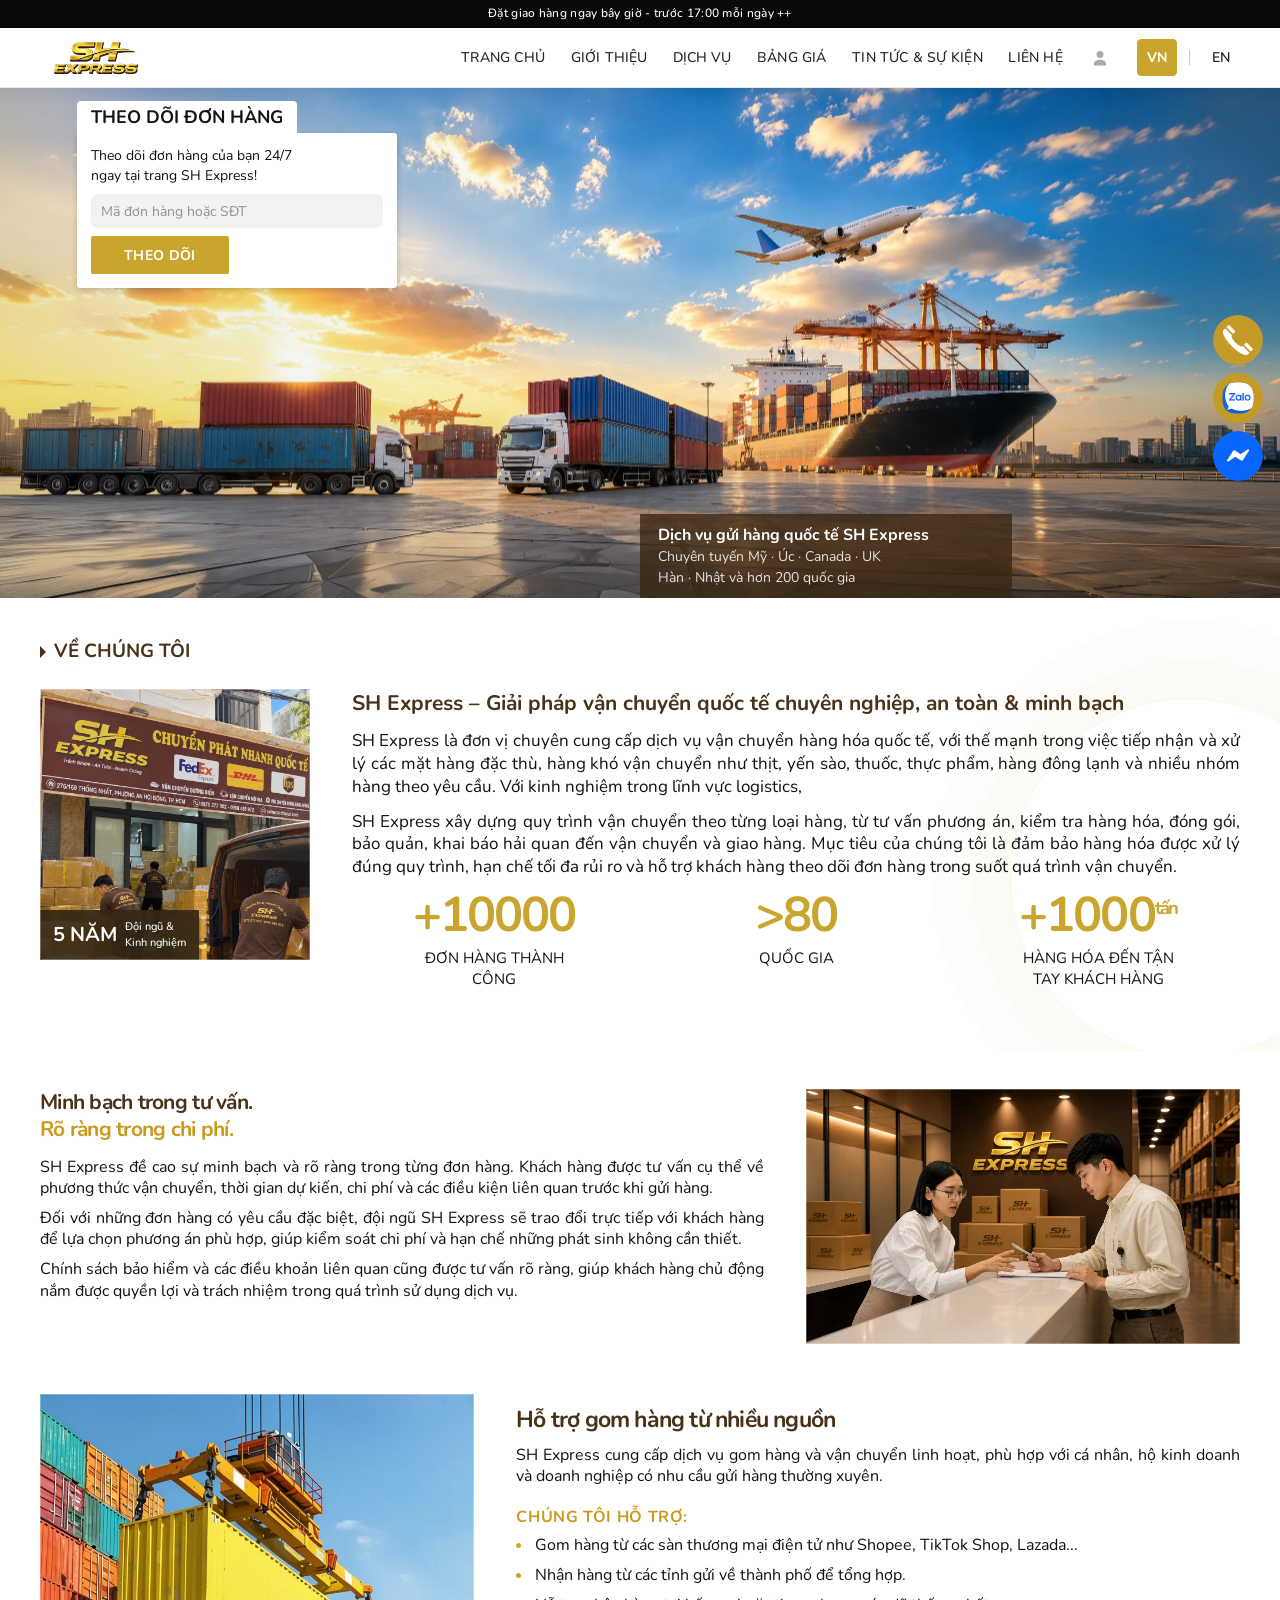
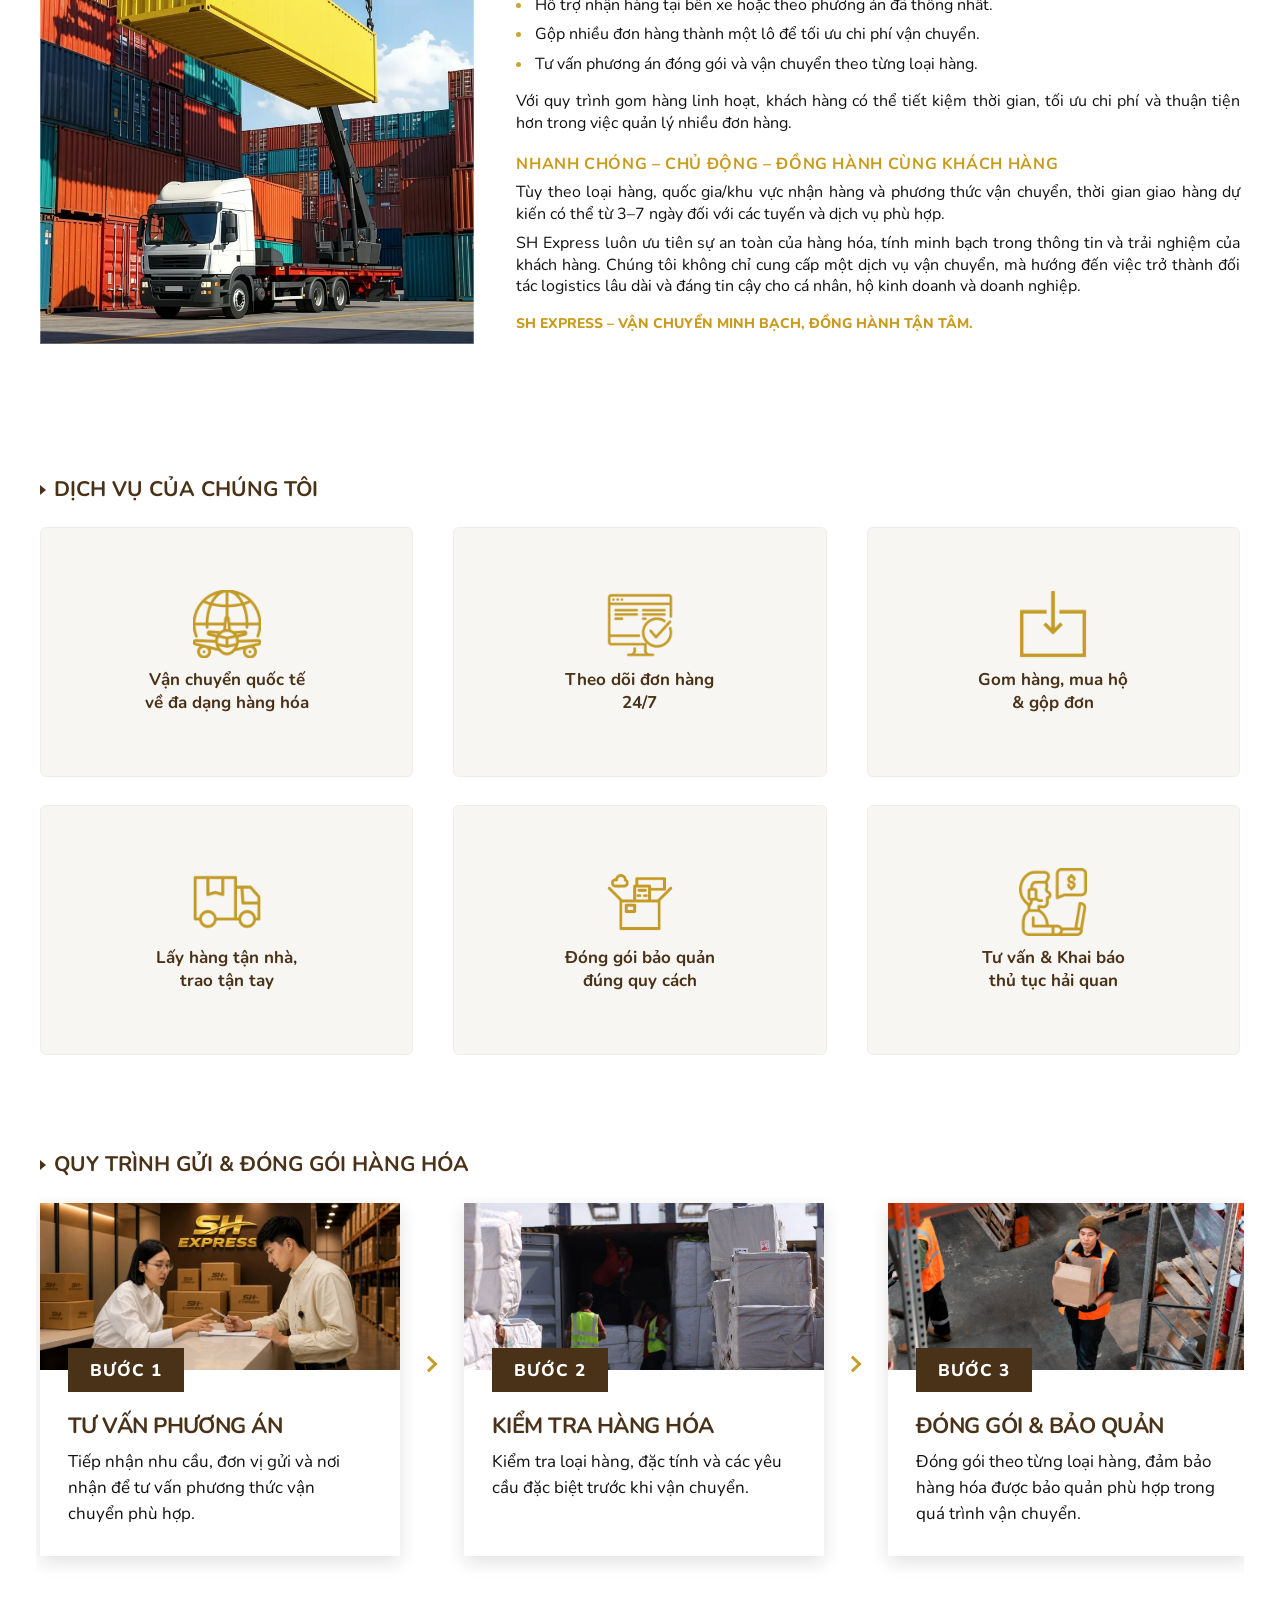
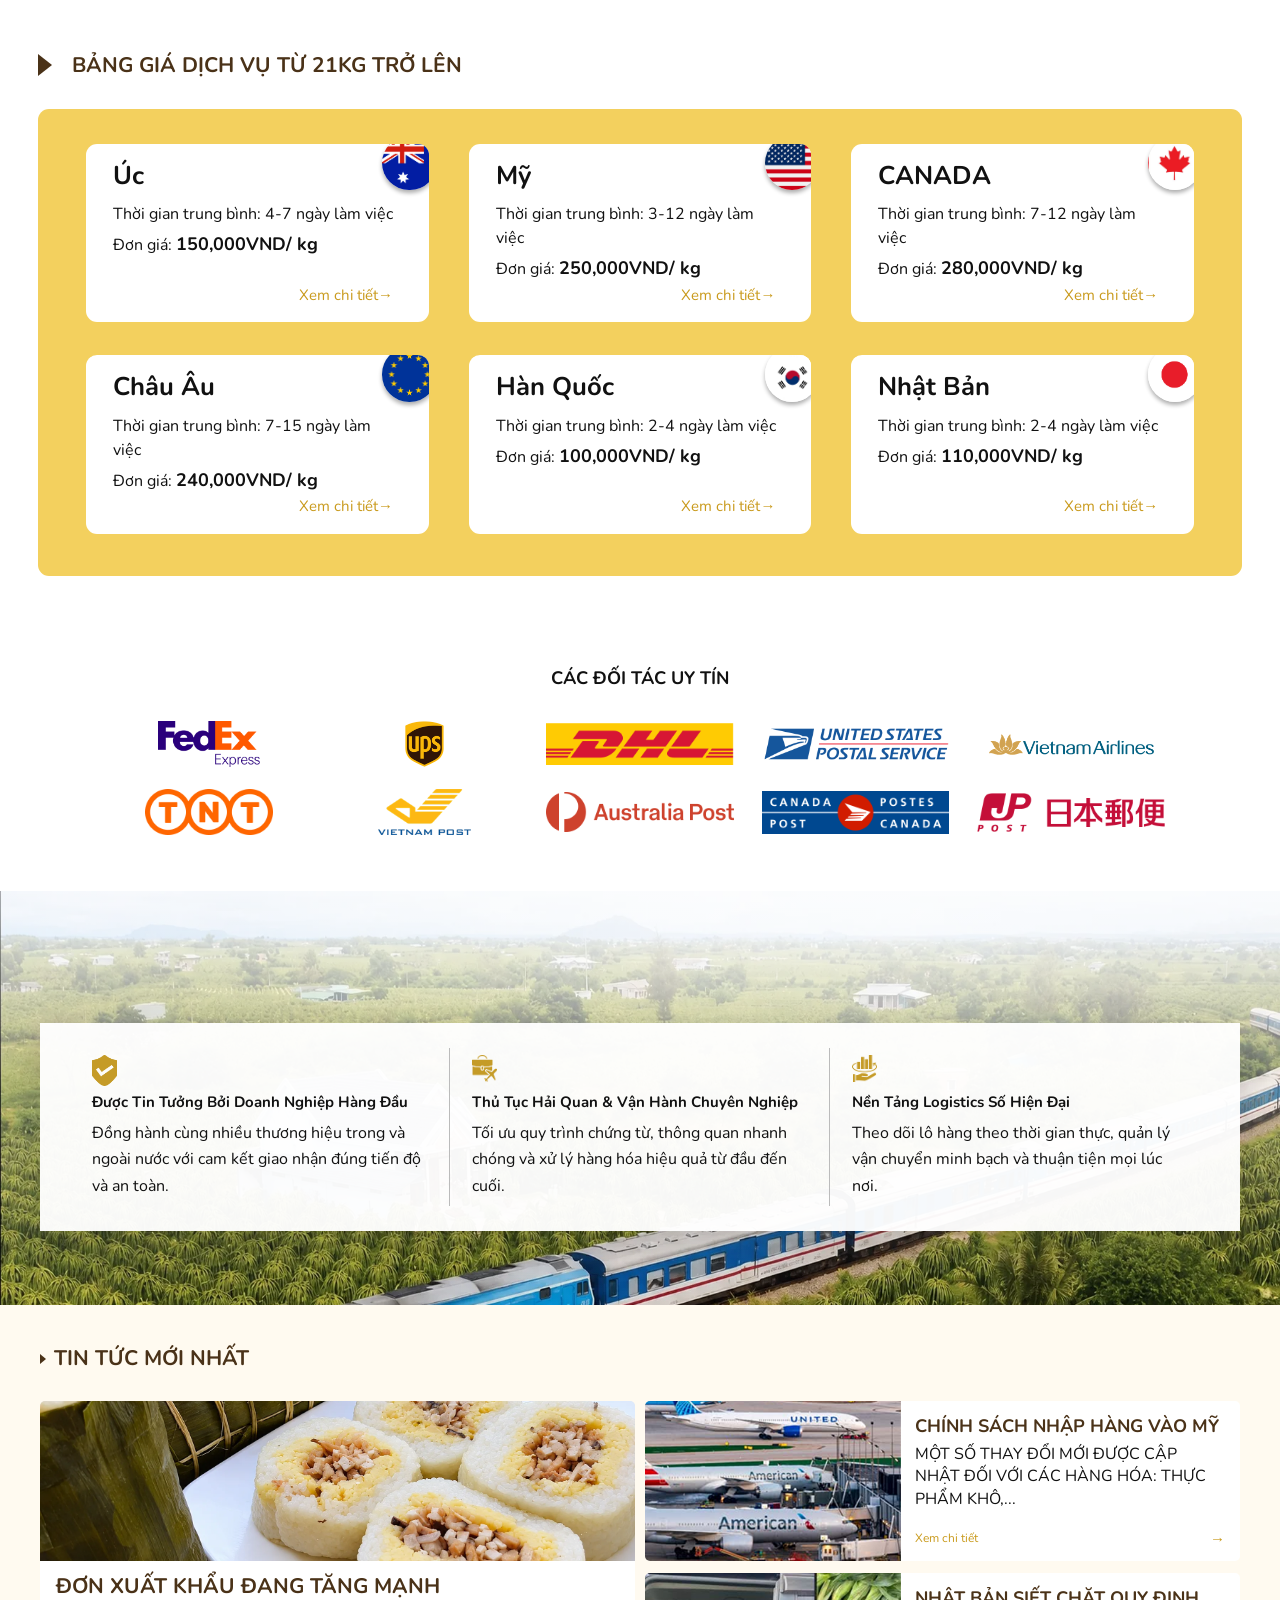
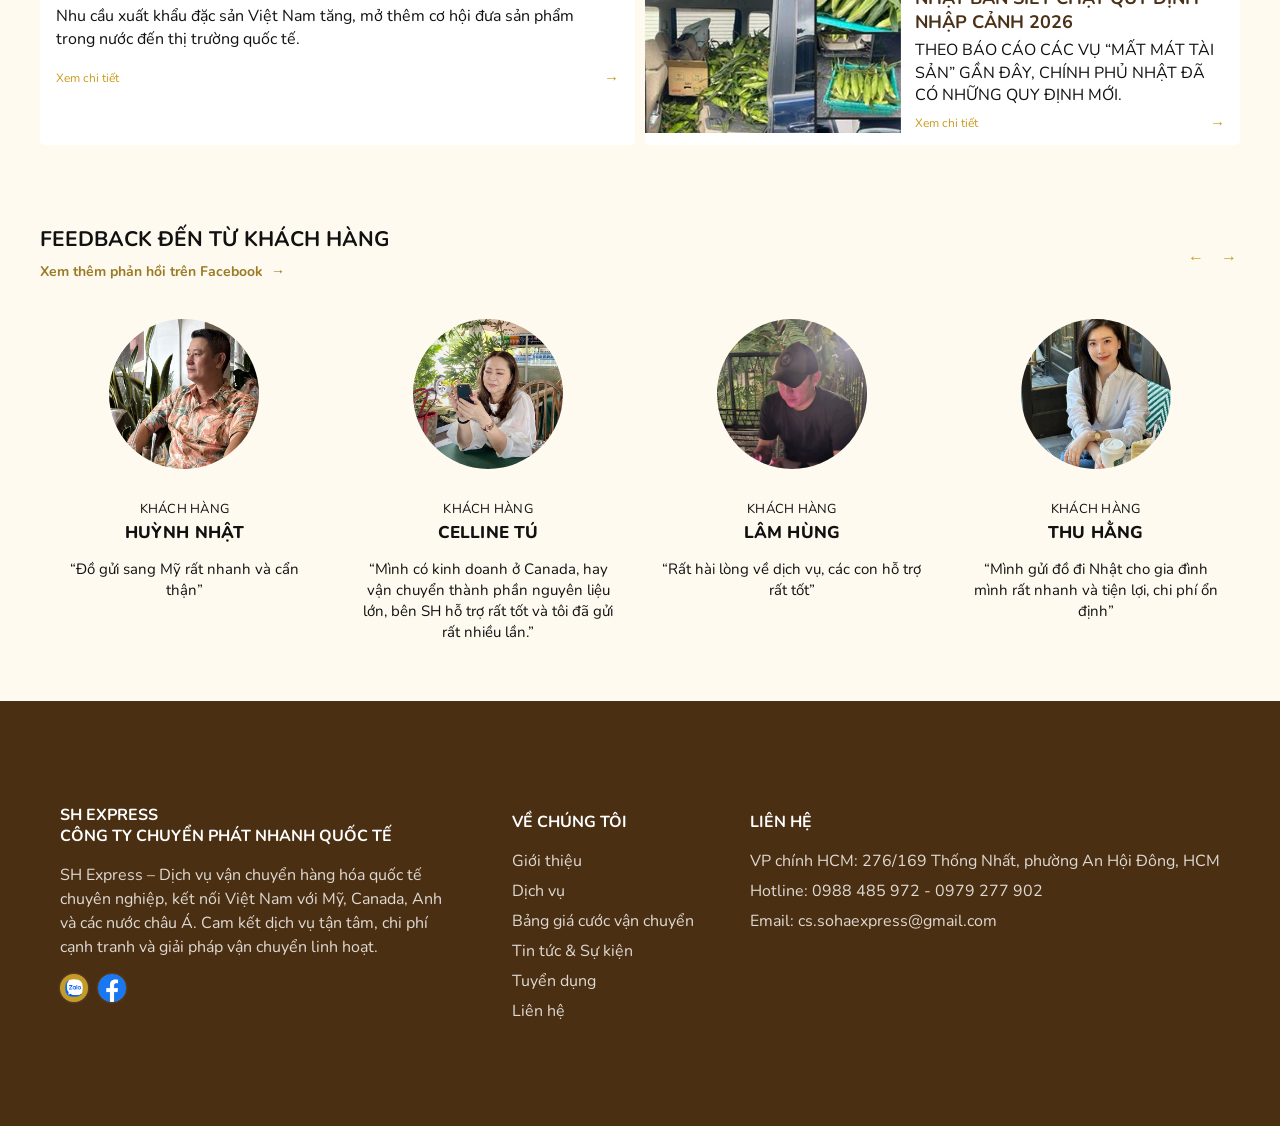
<file: index.html>
<!DOCTYPE html>
<html lang="vi">
<head>
  <meta charset="UTF-8" />
  <meta name="viewport" content="width=device-width, initial-scale=1.0" />
  <meta name="description" content="SH Express — Dịch vụ chuyển phát nhanh quốc tế." />
  <meta name="theme-color" content="#111111" />
  <title>SH Express — Công ty chuyển phát nhanh quốc tế</title>
  <link rel="stylesheet" href="styles.css" />
</head>
<body class="home-page">
  <div class="announcement">Đặt giao hàng ngay bây giờ - trước 17:00 mỗi ngày ++</div>

  <header class="site-header">
    <div class="header-inner">
      <a class="brand" href="#home" aria-label="SH Express - Trang chủ">
        <img src="SOURCE/LOGO/Logo Khong Nen.png" alt="SH Express" />
      </a>
      <button class="menu-toggle" type="button" aria-label="Mở menu" aria-expanded="false">
        <span></span><span></span><span></span>
      </button>
      <nav class="main-nav" aria-label="Điều hướng chính">
        <a href="index.html#home">TRANG CHỦ</a>
        <a href="index.html#about">GIỚI THIỆU</a>
        <div class="nav-group"><a href="dich-vu-nhat.html">DỊCH VỤ</a><div class="nav-dropdown"><a href="dich-vu-nhat.html">Vận chuyển đến Nhật Bản</a><a href="dich-vu-my.html">Vận chuyển đến Mỹ</a><a href="bang-gia.html">Tuyến vận chuyển quốc tế</a></div></div>
        <a href="bang-gia.html">BẢNG GIÁ</a>
        <a href="index.html#news">TIN TỨC &amp; SỰ KIỆN</a>
        <a href="index.html#contact">LIÊN HỆ</a>
        <a class="profile-link" href="#contact" aria-label="Tài khoản"><svg viewBox="0 0 24 24" aria-hidden="true"><path d="M12 12a4.2 4.2 0 1 0 0-8.4 4.2 4.2 0 0 0 0 8.4Zm0 2c-4 0-7.2 2-7.2 4.5V21h14.4v-2.5c0-2.5-3.2-4.5-7.2-4.5Z"/></svg></a>
        <div class="language-switch" aria-label="Ngôn ngữ"><button class="selected" type="button">VN</button><span></span><button type="button" aria-label="English">EN</button></div>
      </nav>
    </div>
  </header>

  <main>
    <section class="hero" id="home" aria-label="Dịch vụ vận chuyển quốc tế">
      <div class="hero-shade"></div>
      <div class="hero-inner">
        <form class="tracking-card" id="tracking-form">
          <div class="tracking-icon" aria-hidden="true"><img src="SOURCE/ICON/theo doi don hang.png" alt="" /></div>
          <h1>THEO DÕI ĐƠN HÀNG</h1>
          <p class="tracking-copy">Theo dõi đơn hàng của bạn 24/7<br />ngay tại trang SH Express!</p>
          <label class="sr-only" for="tracking-code">Mã đơn hàng hoặc số điện thoại</label>
          <div class="tracking-controls">
            <input id="tracking-code" name="tracking-code" type="text" placeholder="Mã đơn hàng hoặc SĐT" autocomplete="off" />
            <button class="button button-gold" type="submit">THEO DÕI <span aria-hidden="true">→</span></button>
          </div>
          <p class="tracking-feedback" id="tracking-feedback" role="status" aria-live="polite"></p>
        </form>
        <div class="hero-caption"><span class="caption-dot"></span><div><strong>Dịch vụ gửi hàng quốc tế SH Express</strong><br />Chuyên tuyến Mỹ · Úc · Canada · UK<br />Hàn · Nhật và hơn 200 quốc gia</div></div>
        <a class="scroll-cue" href="#about" aria-label="Cuộn xuống"><span></span></a>
      </div>
    </section>

    <section class="about section-shell" id="about">
      <div class="section-wrap">
        <div class="section-kicker"><span></span> VỀ CHÚNG TÔI</div>
        <div class="about-grid">
          <div class="about-photo image-frame">
            <img src="SOURCE/IMAGE/SOHA pic 0.jpg" alt="Nhân viên xử lý hàng hóa tại kho SH Express" loading="lazy" />
            <div class="experience-badge"><strong>5 NĂM</strong><span>Đội ngũ &amp;<br />Kinh nghiệm</span></div>
          </div>
          <div class="about-copy">
            <h2>SH Express – Giải pháp vận chuyển quốc tế chuyên nghiệp, an toàn &amp; minh bạch</h2>
            <p>SH Express là đơn vị chuyên cung cấp dịch vụ vận chuyển hàng hóa quốc tế, với thế mạnh trong việc tiếp nhận và xử lý các mặt hàng đặc thù, hàng khó vận chuyển như thịt, yến sào, thuốc, thực phẩm, hàng đông lạnh và nhiều nhóm hàng theo yêu cầu. Với kinh nghiệm trong lĩnh vực logistics,</p>
            <p>SH Express xây dựng quy trình vận chuyển theo từng loại hàng, từ tư vấn phương án, kiểm tra hàng hóa, đóng gói, bảo quản, khai báo hải quan đến vận chuyển và giao hàng. Mục tiêu của chúng tôi là đảm bảo hàng hóa được xử lý đúng quy trình, hạn chế tối đa rủi ro và hỗ trợ khách hàng theo dõi đơn hàng trong suốt quá trình vận chuyển.</p>
            <div class="stats-row">
              <div><strong>+10000</strong><span>ĐƠN HÀNG THÀNH CÔNG</span></div>
              <div><strong>&gt;80</strong><span>QUỐC GIA</span></div>
              <div><strong>+1000<sup>tấn</sup></strong><span>HÀNG HÓA ĐẾN TẬN TAY KHÁCH HÀNG</span></div>
            </div>
          </div>
        </div>
      </div>
    </section>

    <section class="values section-shell" id="values">
      <div class="section-wrap">
        <article class="value-row">
          <div class="value-copy">
            <h3>Minh bạch trong tư vấn.<br /><em>Rõ ràng trong chi phí.</em></h3>
            <p>SH Express đề cao sự minh bạch và rõ ràng trong từng đơn hàng. Khách hàng được tư vấn cụ thể về phương thức vận chuyển, thời gian dự kiến, chi phí và các điều kiện liên quan trước khi gửi hàng.</p>
            <p>Đối với những đơn hàng có yêu cầu đặc biệt, đội ngũ SH Express sẽ trao đổi trực tiếp với khách hàng để lựa chọn phương án phù hợp, giúp kiểm soát chi phí và hạn chế những phát sinh không cần thiết.</p>
            <p>Chính sách bảo hiểm và các điều khoản liên quan cũng được tư vấn rõ ràng, giúp khách hàng chủ động nắm được quyền lợi và trách nhiệm trong quá trình sử dụng dịch vụ.</p>
          </div>
          <div class="value-image image-frame">
            <img src="SOURCE/IMAGE/M%E1%BB%9E%20R%E1%BB%98NG/Minh%20b%E1%BA%A1ch%20trong%20t%C6%B0%20v%E1%BA%A5n%E2%80%A8R%C3%B5%20r%C3%A0ng%20trong%20chi%20ph%C3%AD_M%E1%BB%9E%20R%E1%BB%98NG.webp" alt="Chuyên viên tư vấn phương án vận chuyển cho khách hàng" loading="lazy" />
            <span class="image-label">NHANH CHÓNG – CHỦ ĐỘNG – ĐỒNG HÀNH CÙNG KHÁCH HÀNG</span>
          </div>
        </article>
        <article class="value-row value-row-reverse">
          <div class="value-image image-frame">
            <img src="SOURCE/IMAGE/Hỗ trợ gom hàng từ nhiều nguồn.webp" alt="Hỗ trợ gom hàng từ nhiều nguồn" loading="lazy" />
          </div>
          <div class="value-copy">
            <h3>Hỗ trợ gom hàng từ nhiều nguồn</h3>
            <p>SH Express cung cấp dịch vụ gom hàng và vận chuyển linh hoạt, phù hợp với cá nhân, hộ kinh doanh và doanh nghiệp có nhu cầu gửi hàng thường xuyên.</p>
            <h4>CHÚNG TÔI HỖ TRỢ:</h4>
            <ul class="support-list">
              <li>Gom hàng từ các sàn thương mại điện tử như Shopee, TikTok Shop, Lazada...</li>
              <li>Nhận hàng từ các tỉnh gửi về thành phố để tổng hợp.</li>
              <li>Hỗ trợ nhận hàng tại bến xe hoặc theo phương án đã thống nhất.</li>
              <li>Gộp nhiều đơn hàng thành một lô để tối ưu chi phí vận chuyển.</li>
              <li>Tư vấn phương án đóng gói và vận chuyển theo từng loại hàng.</li>
            </ul>
            <p>Với quy trình gom hàng linh hoạt, khách hàng có thể tiết kiệm thời gian, tối ưu chi phí và thuận tiện hơn trong việc quản lý nhiều đơn hàng.</p>
            <h4>NHANH CHÓNG – CHỦ ĐỘNG – ĐỒNG HÀNH CÙNG KHÁCH HÀNG</h4>
            <p>Tùy theo loại hàng, quốc gia/khu vực nhận hàng và phương thức vận chuyển, thời gian giao hàng dự kiến có thể từ 3–7 ngày đối với các tuyến và dịch vụ phù hợp.</p>
            <p>SH Express luôn ưu tiên sự an toàn của hàng hóa, tính minh bạch trong thông tin và trải nghiệm của khách hàng. Chúng tôi không chỉ cung cấp một dịch vụ vận chuyển, mà hướng đến việc trở thành đối tác logistics lâu dài và đáng tin cậy cho cá nhân, hộ kinh doanh và doanh nghiệp.</p>
            <p class="value-tagline">SH EXPRESS – VẬN CHUYỂN MINH BẠCH, ĐỒNG HÀNH TẬN TÂM.</p>
          </div>
        </article>
      </div>
    </section>

    <section class="why-us section-shell" id="why-us">
      <div class="section-wrap">
        <div class="section-heading"><div><h2>DỊCH VỤ CỦA CHÚNG TÔI</h2></div></div>
        <div class="why-grid">
          <article class="why-card"><span class="why-icon"><img src="SOURCE/ICON/van chuyen quoc te.png" alt="" /></span><h3>Vận chuyển quốc tế<br />về đa dạng hàng hóa</h3></article>
          <article class="why-card"><span class="why-icon"><img src="SOURCE/ICON/theo doi don hang.png" alt="" /></span><h3>Theo dõi đơn hàng<br />24/7</h3></article>
          <article class="why-card"><span class="why-icon"><img src="SOURCE/ICON/gom hang.png" alt="" /></span><h3>Gom hàng, mua hộ<br />&amp; gộp đơn</h3></article>
          <article class="why-card"><span class="why-icon"><img src="SOURCE/ICON/lay hang tan nha.png" alt="" /></span><h3>Lấy hàng tận nhà,<br />trao tận tay</h3></article>
          <article class="why-card"><span class="why-icon"><img src="SOURCE/ICON/dong goi baoquan.png" alt="" /></span><h3>Đóng gói bảo quản<br />đúng quy cách</h3></article>
          <article class="why-card"><span class="why-icon"><img src="SOURCE/ICON/tu van khai bao.png" alt="" /></span><h3>Tư vấn &amp; Khai báo<br />thủ tục hải quan</h3></article>
        </div>
      </div>
    </section>

    <section class="services section-shell" id="services">
      <div class="section-wrap">
        <div class="section-heading">
          <div><h2>QUY TRÌNH GỬI &amp; ĐÓNG GÓI HÀNG HÓA</h2></div>
        </div>
        <div class="service-grid drag-carousel" id="service-carousel">
          <a class="service-card" href="#services"><div class="service-photo"><img src="SOURCE/IMAGE/M%E1%BB%9E%20R%E1%BB%98NG/Minh%20b%E1%BA%A1ch%20trong%20t%C6%B0%20v%E1%BA%A5n%E2%80%A8R%C3%B5%20r%C3%A0ng%20trong%20chi%20ph%C3%AD_M%E1%BB%9E%20R%E1%BB%98NG.webp" alt="" loading="lazy" /><span class="service-icon">BƯỚC 1</span></div><div class="service-meta"><span>TƯ VẤN PHƯƠNG ÁN</span></div><h3>TƯ VẤN PHƯƠNG ÁN</h3><p>Tiếp nhận nhu cầu, đơn vị gửi và nơi nhận để tư vấn phương thức vận chuyển phù hợp.</p></a>
          <a class="service-card" href="#services"><div class="service-photo"><img src="SOURCE/IMAGE/KIỂM TRA HÀNG HÓA.jpg" alt="" loading="lazy" /><span class="service-icon">BƯỚC 2</span></div><div class="service-meta"><span>KIỂM TRA HÀNG HÓA</span></div><h3>KIỂM TRA HÀNG HÓA</h3><p>Kiểm tra loại hàng, đặc tính và các yêu cầu đặc biệt trước khi vận chuyển.</p></a>
          <a class="service-card" href="#services"><div class="service-photo"><img src="SOURCE/IMAGE/ĐÓNG GÓI & BẢO QUẢN.webp" alt="" loading="lazy" /><span class="service-icon">BƯỚC 3</span></div><div class="service-meta"><span>ĐÓNG GÓI &amp; BẢO QUẢN</span></div><h3>ĐÓNG GÓI &amp; BẢO QUẢN</h3><p>Đóng gói theo từng loại hàng, đảm bảo hàng hóa được bảo quản phù hợp trong quá trình vận chuyển.</p></a>
          <a class="service-card" href="#services"><div class="service-photo"><img src="SOURCE/IMAGE/KHAI BÁO HẢI QUAN.webp" alt="" loading="lazy" /><span class="service-icon">BƯỚC 4</span></div><div class="service-meta"><span>KHAI BÁO HẢI QUAN</span></div><h3>KHAI BÁO HẢI QUAN</h3><p>Thực hiện khai báo và hoàn thiện chứng từ cần thiết trước khi vận chuyển.</p></a>
          <a class="service-card" href="#services"><div class="service-photo"><img src="SOURCE/IMAGE/VẬN CHUYỂN HÀNG HÓA.webp" alt="" loading="lazy" /><span class="service-icon">BƯỚC 5</span></div><div class="service-meta"><span>VẬN CHUYỂN HÀNG HÓA</span></div><h3>VẬN CHUYỂN HÀNG HÓA</h3><p>Hàng được phân loại và vận chuyển theo dịch vụ và phương án đã thống nhất.</p></a>
          <a class="service-card" href="#services"><div class="service-photo"><img src="SOURCE/IMAGE/GIAO HÀNG & THEO DÕI.jpg" alt="" loading="lazy" /><span class="service-icon">BƯỚC 6</span></div><div class="service-meta"><span>GIAO HÀNG &amp; THEO DÕI</span></div><h3>GIAO HÀNG &amp; THEO DÕI</h3><p>Hàng được giao đến nơi nhận, khách hàng được hỗ trợ theo dõi đơn hàng trong suốt quá trình vận chuyển.</p></a>
        </div>
      </div>
    </section>

    <section class="homepage-pricing section-shell" id="pricing">
      <div class="section-wrap">
        <div class="section-heading"><div><h2>BẢNG GIÁ DỊCH VỤ TỪ 21KG TRỞ LÊN</h2></div></div>
        <div class="route-panel"><div class="route-grid">
          <article class="route-card"><div class="route-country"><img src="SOURCE/Flag/Australia.png" alt="Cờ Úc" loading="lazy" /><div><h3>Úc</h3></div></div><p>Thời gian trung bình: 4-7 ngày làm việc</p><p>Đơn giá: <strong>150,000VND/ kg</strong></p><a href="bang-gia.html">Xem chi tiết <span>→</span></a></article>
          <article class="route-card"><div class="route-country"><img src="SOURCE/Flag/flag_america.jpg" alt="Cờ Mỹ" loading="lazy" /><div><h3>Mỹ</h3></div></div><p>Thời gian trung bình: 3-12 ngày làm việc</p><p>Đơn giá: <strong>250,000VND/ kg</strong></p><a href="dich-vu-my.html">Xem chi tiết <span>→</span></a></article>
          <article class="route-card"><div class="route-country"><img src="SOURCE/Flag/Canada.jpg" alt="Cờ Canada" loading="lazy" /><div><h3>CANADA</h3></div></div><p>Thời gian trung bình: 7-12 ngày làm việc</p><p>Đơn giá: <strong>280,000VND/ kg</strong></p><a href="bang-gia.html">Xem chi tiết <span>→</span></a></article>
          <article class="route-card"><div class="route-country"><img src="SOURCE/Flag/Flag_of_Europe.svg.webp" alt="Cờ Châu Âu" loading="lazy" /><div><h3>Châu Âu</h3></div></div><p>Thời gian trung bình: 7-15 ngày làm việc</p><p>Đơn giá: <strong>240,000VND/ kg</strong></p><a href="bang-gia.html">Xem chi tiết <span>→</span></a></article>
          <article class="route-card"><div class="route-country"><span class="route-flag"><img src="SOURCE/Flag/South Korea flag.jpg" alt="Cờ Hàn Quốc" loading="lazy" /></span><div><h3>Hàn Quốc</h3></div></div><p>Thời gian trung bình: 2-4 ngày làm việc</p><p>Đơn giá: <strong>100,000VND/ kg</strong></p><a href="bang-gia.html">Xem chi tiết <span>→</span></a></article>
          <article class="route-card"><div class="route-country"><img src="SOURCE/Flag/Japan flag.png" alt="Cờ Nhật Bản" loading="lazy" /><div><h3>Nhật Bản</h3></div></div><p>Thời gian trung bình: 2-4 ngày làm việc</p><p>Đơn giá: <strong>110,000VND/ kg</strong></p><a href="dich-vu-nhat.html">Xem chi tiết <span>→</span></a></article>
        </div></div>
      </div>
    </section>

    <section class="partners-strip" aria-label="Đối tác vận chuyển">
      <div class="section-wrap"><p>CÁC ĐỐI TÁC UY TÍN</p><div class="partner-logos"><img src="SOURCE/Partner/FedEx Express.png" alt="FedEx" loading="lazy" /><img src="SOURCE/Partner/UPS United Parcel Service.png" alt="UPS" loading="lazy" /><img src="SOURCE/Partner/DHL.png" alt="DHL" loading="lazy" /><img src="SOURCE/Partner/United States Postal Service.png" alt="USPS" loading="lazy" /><img src="SOURCE/Partner/VN Airlines.png" alt="Vietnam Airlines" loading="lazy" /><img src="SOURCE/Partner/TNT Express.png" alt="TNT" loading="lazy" /><img src="SOURCE/Partner/VN post.png" alt="Vietnam Post" loading="lazy" /><img src="SOURCE/Partner/Australia Post.png" alt="Australia Post" loading="lazy" /><img src="SOURCE/Partner/Canada Post.png" alt="Canada Post" loading="lazy" /><img src="SOURCE/Partner/Japan Post Service.png" alt="Japan Post" loading="lazy" /></div></div>
    </section>

    <section class="trust-band">
      <div class="trust-shade"></div><div class="section-wrap trust-wrap"><div class="trust-panel">
        <article><span class="trust-icon"><img src="SOURCE/ICON/Được tin tưởng bởi.png" alt="" /></span><h3>Được Tin Tưởng Bởi Doanh Nghiệp Hàng Đầu</h3><p>Đồng hành cùng nhiều thương hiệu trong và ngoài nước với cam kết giao nhận đúng tiến độ và an toàn.</p></article>
        <article><span class="trust-icon"><img src="SOURCE/ICON/thủ tục hải quan.png" alt="" /></span><h3>Thủ Tục Hải Quan &amp; Vận Hành Chuyên Nghiệp</h3><p>Tối ưu quy trình chứng từ, thông quan nhanh chóng và xử lý hàng hóa hiệu quả từ đầu đến cuối.</p></article>
        <article><span class="trust-icon"><img src="SOURCE/ICON/nền tảng Lo.png" alt="" /></span><h3>Nền Tảng Logistics Số Hiện Đại</h3><p>Theo dõi lô hàng theo thời gian thực, quản lý vận chuyển minh bạch và thuận tiện mọi lúc nơi.</p></article>
      </div></div>
    </section>

    <section class="news section-shell" id="news">
      <div class="section-wrap">
        <div class="section-heading"><div><h2>TIN TỨC MỚI NHẤT</h2></div></div>
        <div class="news-featured">
          <article class="news-main-card"><div class="news-main-photo"><img src="SOURCE/IMAGE/NEWS_1.webp" alt="Bánh tét truyền thống Việt Nam" loading="lazy" /></div><div class="news-main-body"><h3>ĐƠN XUẤT KHẨU ĐANG TĂNG MẠNH</h3><p>Nhu cầu xuất khẩu đặc sản Việt Nam tăng, mở thêm cơ hội đưa sản phẩm trong nước đến thị trường quốc tế.</p><a class="news-read-more" href="#contact">Xem chi tiết <span aria-hidden="true">→</span></a></div></article>
          <div class="news-side-list">
            <article class="news-side-card"><a href="#contact"><img src="SOURCE/IMAGE/M%C3%A1y%20Bay.png" alt="Máy bay vận chuyển hàng hóa quốc tế" loading="lazy" /></a><div><h3>CHÍNH SÁCH NHẬP HÀNG VÀO MỸ</h3><p>MỘT SỐ THAY ĐỔI MỚI ĐƯỢC CẬP NHẬT ĐỐI VỚI CÁC HÀNG HÓA: THỰC PHẨM KHÔ,...</p><a class="news-read-more" href="#contact">Xem chi tiết <span aria-hidden="true">→</span></a></div></article>
            <article class="news-side-card"><a href="#contact"><img src="SOURCE/IMAGE/Rau.png" alt="Rau củ quả nhập khẩu tại Nhật Bản" loading="lazy" /></a><div><h3>NHẬT BẢN SIẾT CHẶT QUY ĐỊNH NHẬP CẢNH 2026</h3><p>THEO BÁO CÁO CÁC VỤ “MẤT MÁT TÀI SẢN” GẦN ĐÂY, CHÍNH PHỦ NHẬT ĐÃ CÓ NHỮNG QUY ĐỊNH MỚI.</p><a class="news-read-more" href="#contact">Xem chi tiết <span aria-hidden="true">→</span></a></div></article>
          </div>
        </div>
      </div>
    </section>

    <section class="testimonials section-shell" id="feedback">
      <div class="section-wrap">
        <div class="testimonial-heading"><div class="testimonial-title"><h2>FEEDBACK ĐẾN TỪ KHÁCH HÀNG</h2><a class="testimonial-facebook" href="https://www.facebook.com/chuyenphatnhanhSHExpress" target="_blank" rel="noopener noreferrer">Xem thêm phản hồi trên Facebook <span aria-hidden="true">→</span></a></div><div class="testimonial-controls"><button class="carousel-arrow" type="button" data-testimonial="prev" aria-label="Đánh giá trước">←</button><button class="carousel-arrow" type="button" data-testimonial="next" aria-label="Đánh giá tiếp theo">→</button></div></div>
        <div class="testimonial-viewport"><div class="testimonial-track" id="testimonial-track" role="region" aria-label="Đánh giá khách hàng, kéo ngang để xem thêm" tabindex="0">
          <article class="testimonial-card"><img src="SOURCE/Hình Khách Feedback/Khách 2.jpg" alt="Khách hàng Huỳnh Nhật" draggable="false" loading="lazy" /><small class="testimonial-role">KHÁCH HÀNG</small><strong>HUỲNH NHẬT</strong><p>“Đồ gửi sang Mỹ rất nhanh và cẩn thận”</p></article>
          <article class="testimonial-card"><img src="SOURCE/Hình Khách Feedback/Khách 3.jpg" alt="Khách hàng Celline Tú" draggable="false" loading="lazy" /><small class="testimonial-role">KHÁCH HÀNG</small><strong>CELLINE TÚ</strong><p>“Mình có kinh doanh ở Canada, hay vận chuyển thành phần nguyên liệu lớn, bên SH hỗ trợ rất tốt và tôi đã gửi rất nhiều lần.”</p></article>
          <article class="testimonial-card"><img src="SOURCE/Hình Khách Feedback/Khách 4.jpg" alt="Khách hàng Lâm Hùng" draggable="false" loading="lazy" /><small class="testimonial-role">KHÁCH HÀNG</small><strong>LÂM HÙNG</strong><p>“Rất hài lòng về dịch vụ, các con hỗ trợ rất tốt”</p></article>
          <article class="testimonial-card"><img src="SOURCE/Hình Khách Feedback/Khách 5.jpg" alt="Khách hàng Thu Hằng" draggable="false" loading="lazy" /><small class="testimonial-role">KHÁCH HÀNG</small><strong>THU HẰNG</strong><p>“Mình gửi đồ đi Nhật cho gia đình mình rất nhanh và tiện lợi, chi phí ổn định”</p></article>
          <article class="testimonial-card"><img src="SOURCE/Hình Khách Feedback/Khách 1.jpg" alt="Khách hàng Cao Thụy Dương" draggable="false" loading="lazy" /><small class="testimonial-role">KHÁCH HÀNG</small><strong>CAO THỤY DƯƠNG</strong><p>“Đơn hàng của mình đi rất nhanh và chi phí rất ổn định”</p></article>
        </div></div>
      </div>
    </section>

  </main>

  <footer class="site-footer" id="contact">
    <div class="footer-main">
      <div class="footer-brand"><a href="#home"><img src="SOURCE/LOGO/Logo Khong Nen.png" alt="SH Express" /></a><h3>SH EXPRESS<br />CÔNG TY CHUYỂN PHÁT NHANH QUỐC TẾ</h3><p>SH Express – Dịch vụ vận chuyển hàng hóa quốc tế chuyên nghiệp, kết nối Việt Nam với Mỹ, Canada, Anh và các nước châu Á. Cam kết dịch vụ tận tâm, chi phí cạnh tranh và giải pháp vận chuyển linh hoạt.</p><div class="social-links"><a href="https://zalo.me/0988485972" aria-label="Zalo" target="_blank" rel="noopener noreferrer"><img src="SOURCE/ICON/zalo.png" alt="" /></a><a href="https://www.facebook.com/chuyenphatnhanhSHExpress" aria-label="Facebook" target="_blank" rel="noopener noreferrer"><img src="SOURCE/ICON/facebook.png" alt="" /></a></div></div>
      <div><h3>VỀ CHÚNG TÔI</h3><a href="#about">Giới thiệu</a><a href="#services">Dịch vụ</a><a href="#pricing">Bảng giá cước vận chuyển</a><a href="#news">Tin tức &amp; Sự kiện</a><a href="#contact">Tuyển dụng</a><a href="#contact">Liên hệ</a></div>
      <div><h3>LIÊN HỆ</h3><p>VP chính HCM: 276/169 Thống Nhất, phường An Hội Đông, HCM</p><p>Hotline: 0988 485 972 - 0979 277 902</p><p>Email: cs.sohaexpress@gmail.com</p></div>
    </div>
    <div class="footer-bottom"></div>
  </footer>

  <div class="floating-contact" aria-label="Liên hệ nhanh">
    <a class="float-phone" href="tel:+84988485972" aria-label="Gọi SH Express"><img src="SOURCE/ICON/hotline.png" alt="" /></a>
    <a class="float-zalo" href="https://zalo.me/0988485972" target="_blank" rel="noopener noreferrer" aria-label="Chat qua Zalo"><img src="SOURCE/ICON/zalo.png" alt="" /></a>
    <a class="float-messenger" href="https://m.me/chuyenphatnhanhSHExpress" target="_blank" rel="noopener noreferrer" aria-label="Chat qua Messenger"><img src="SOURCE/ICON/mess.png" alt="" /></a>
  </div>
  <script src="script.js"></script>
  <script src="language.js"></script>
</body>
</html>
</file>
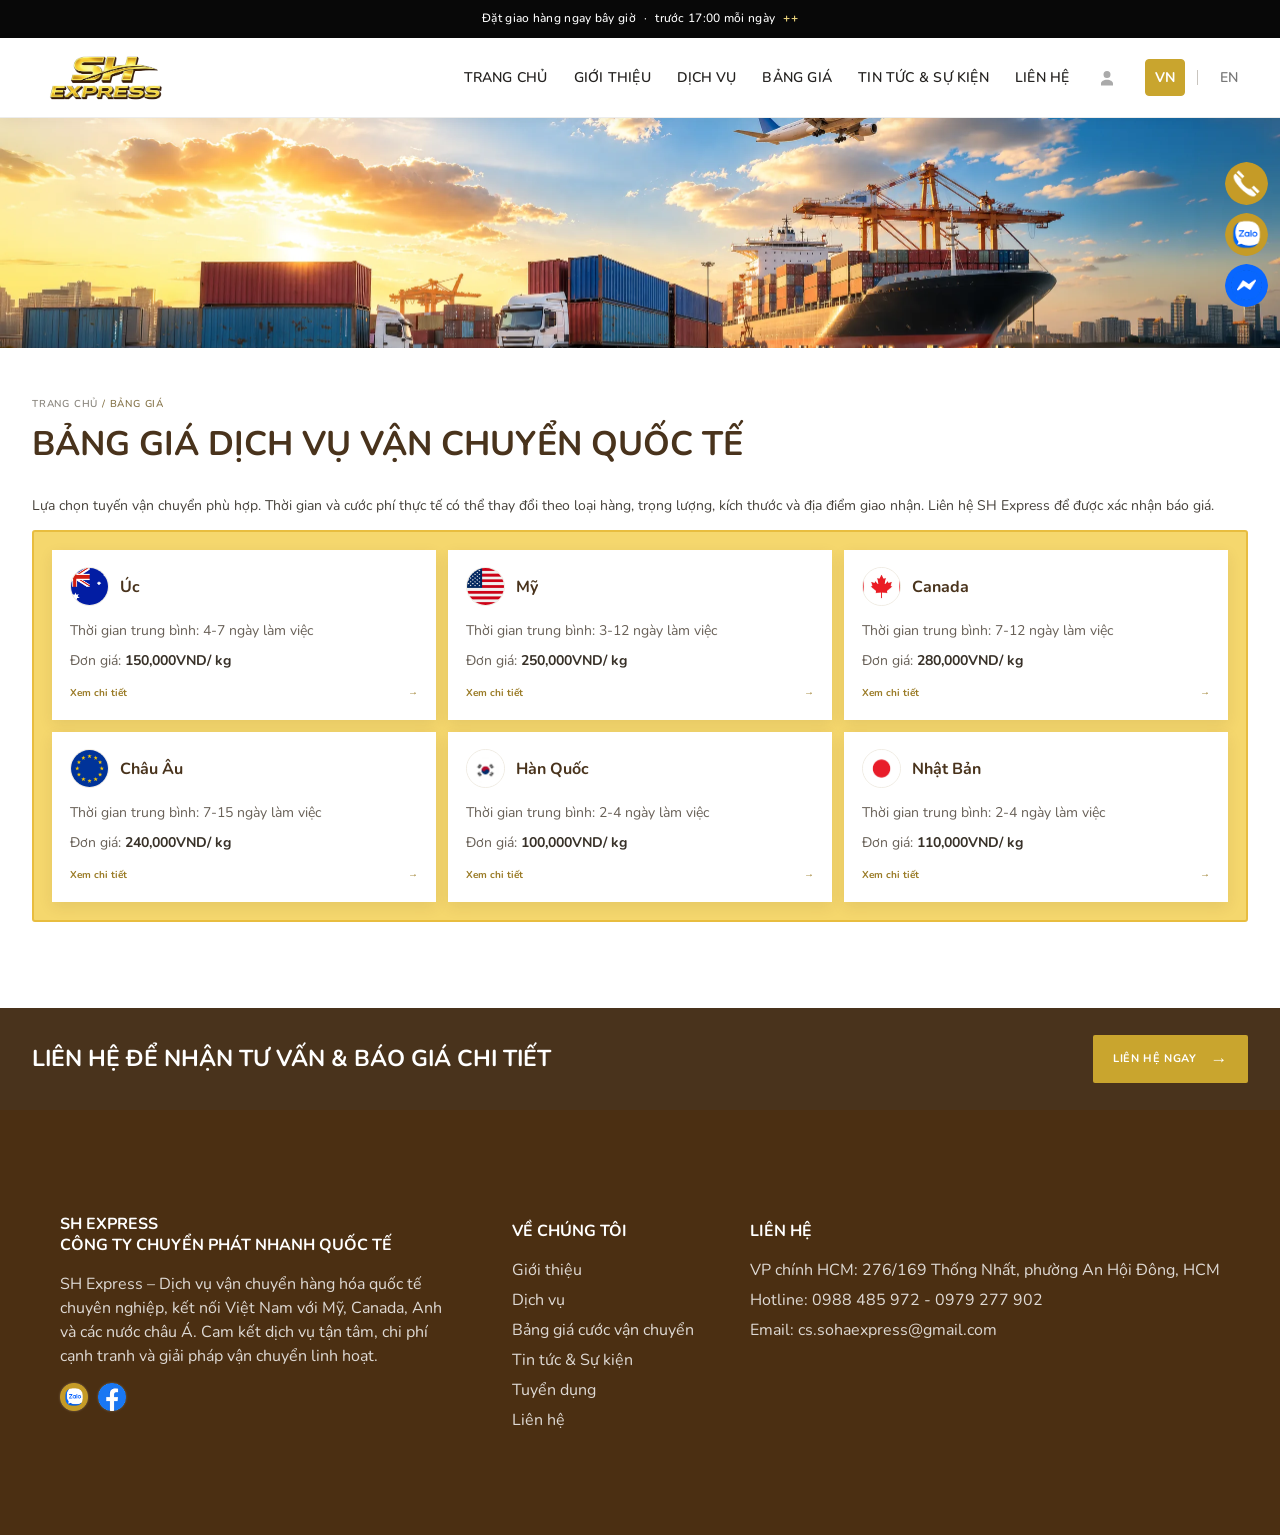
<file: bang-gia.html>
<!doctype html>
<html lang="vi"><head><meta charset="UTF-8" /><meta name="viewport" content="width=device-width, initial-scale=1.0" /><meta name="description" content="Tham khảo dịch vụ vận chuyển quốc tế đến các quốc gia châu Á, châu Âu và châu Mỹ cùng SH Express." /><title>Bảng giá dịch vụ vận chuyển — SH Express</title><link rel="stylesheet" href="styles.css" /></head><body data-page="pricing"><div id="detail-root"></div><script src="details.js"></script><script src="language.js"></script></body></html>
</file>
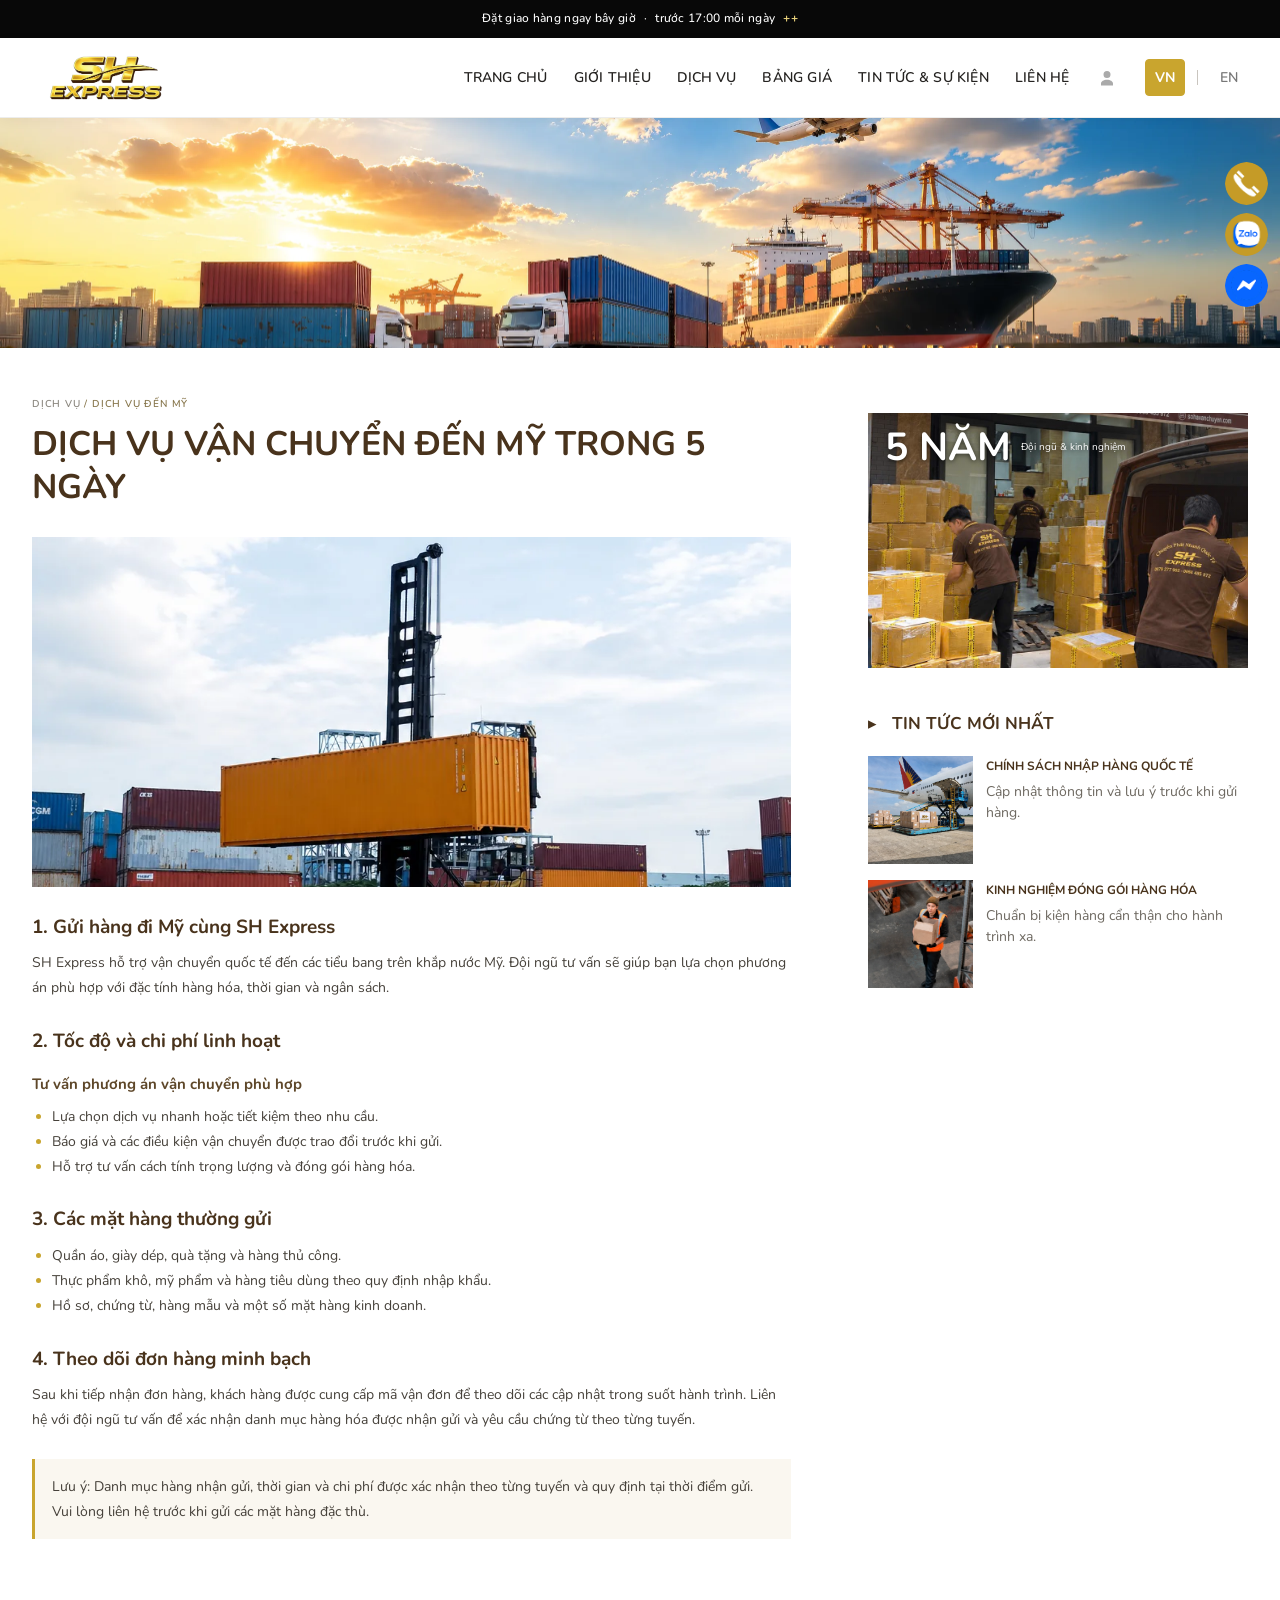
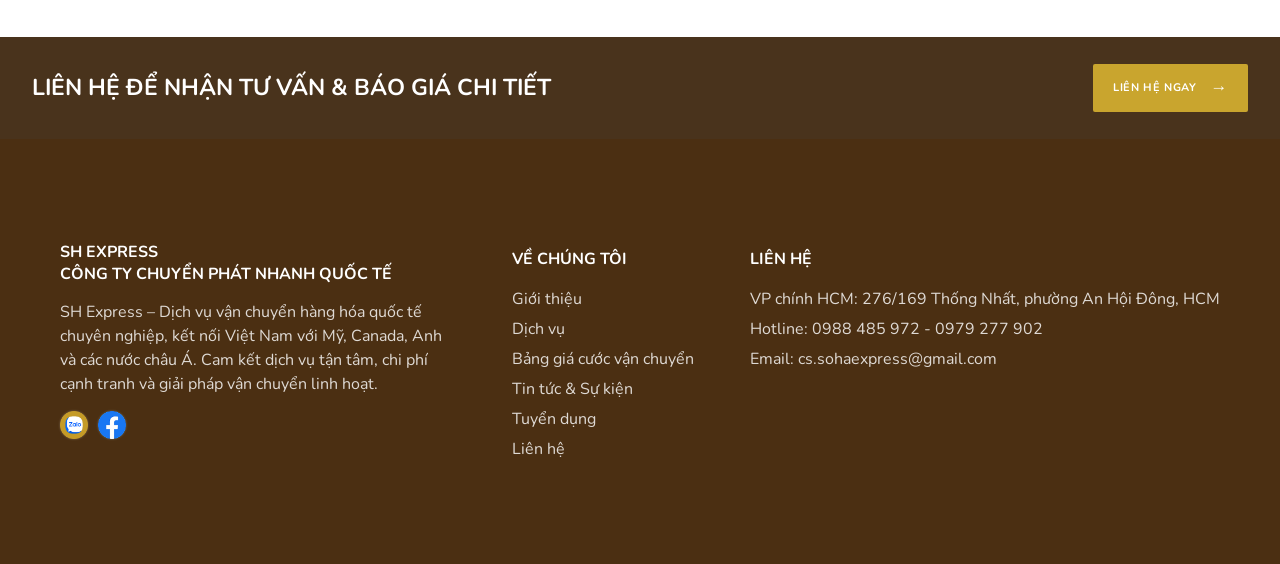
<file: dich-vu-my.html>
<!doctype html>
<html lang="vi"><head><meta charset="UTF-8" /><meta name="viewport" content="width=device-width, initial-scale=1.0" /><meta name="description" content="Dịch vụ vận chuyển hàng hóa đến Mỹ và hơn 200 quốc gia cùng SH Express." /><title>Dịch vụ vận chuyển đến Mỹ — SH Express</title><link rel="stylesheet" href="styles.css" /></head><body data-page="usa"><div id="detail-root"></div><script src="details.js"></script><script src="language.js"></script></body></html>
</file>
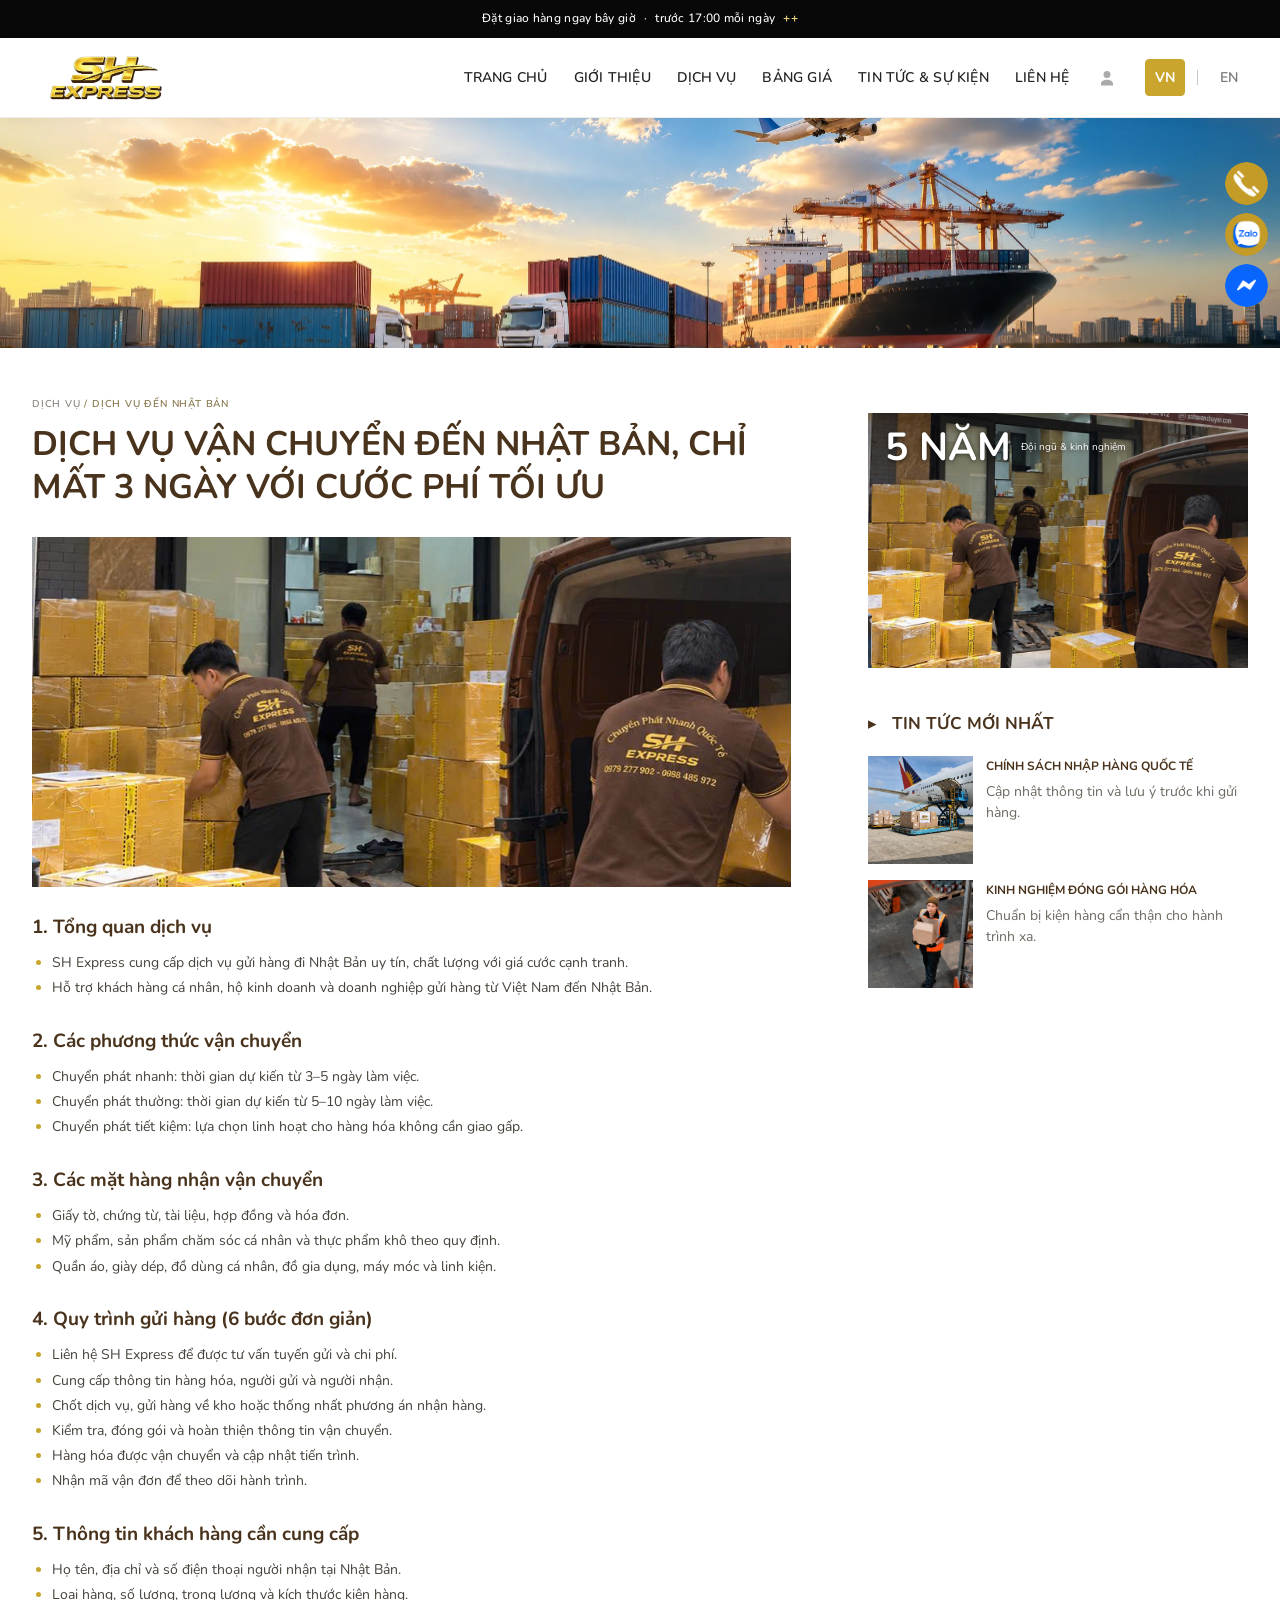
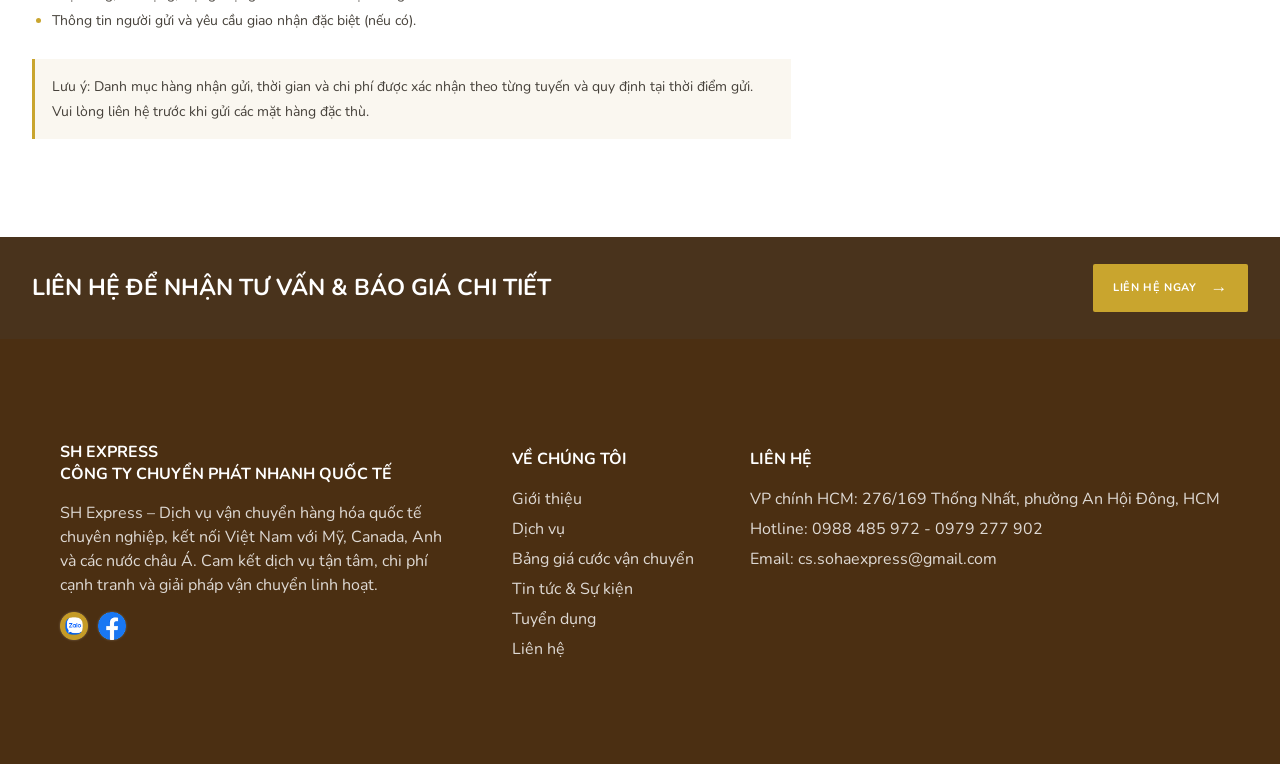
<file: dich-vu-nhat.html>
<!doctype html>
<html lang="vi"><head><meta charset="UTF-8" /><meta name="viewport" content="width=device-width, initial-scale=1.0" /><meta name="description" content="Dịch vụ vận chuyển hàng hóa đến Nhật Bản cùng SH Express." /><title>Dịch vụ vận chuyển đến Nhật Bản — SH Express</title><link rel="stylesheet" href="styles.css" /></head><body data-page="japan"><div id="detail-root"></div><script src="details.js"></script><script src="language.js"></script></body></html>
</file>
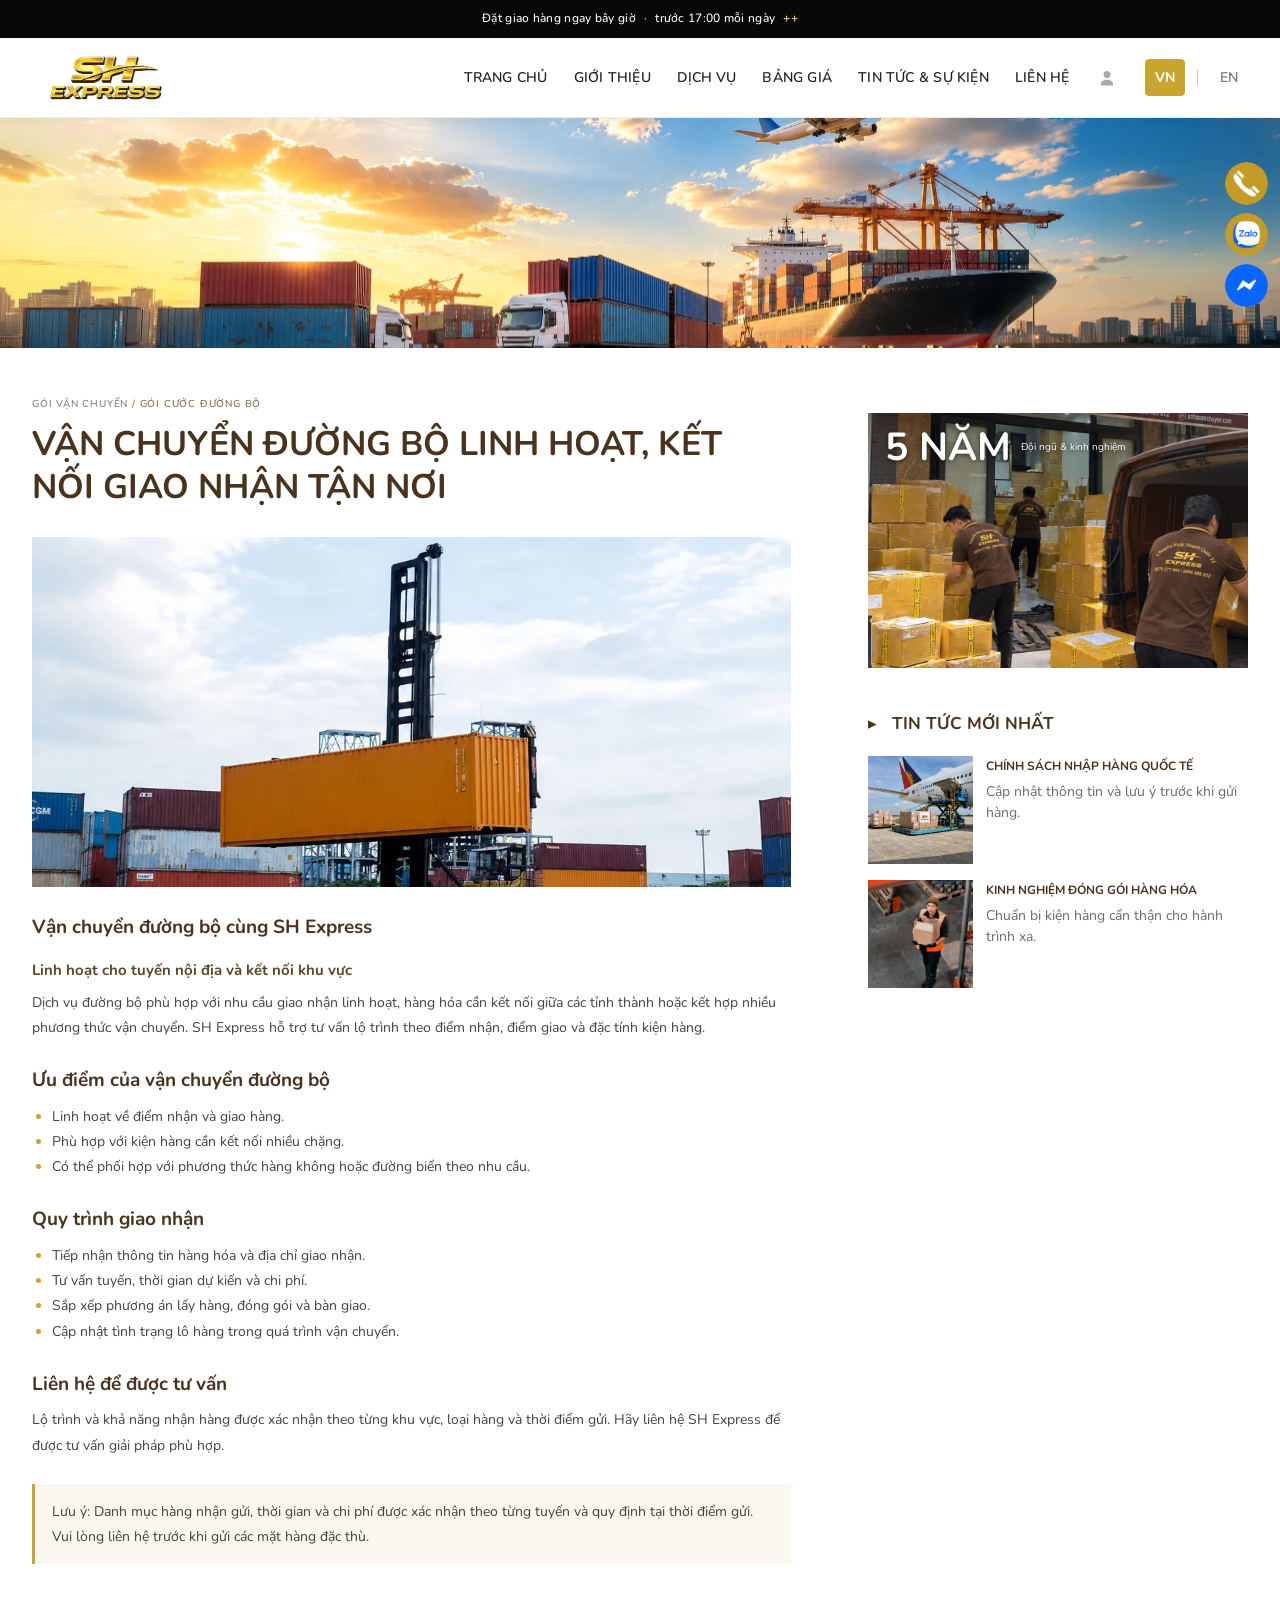
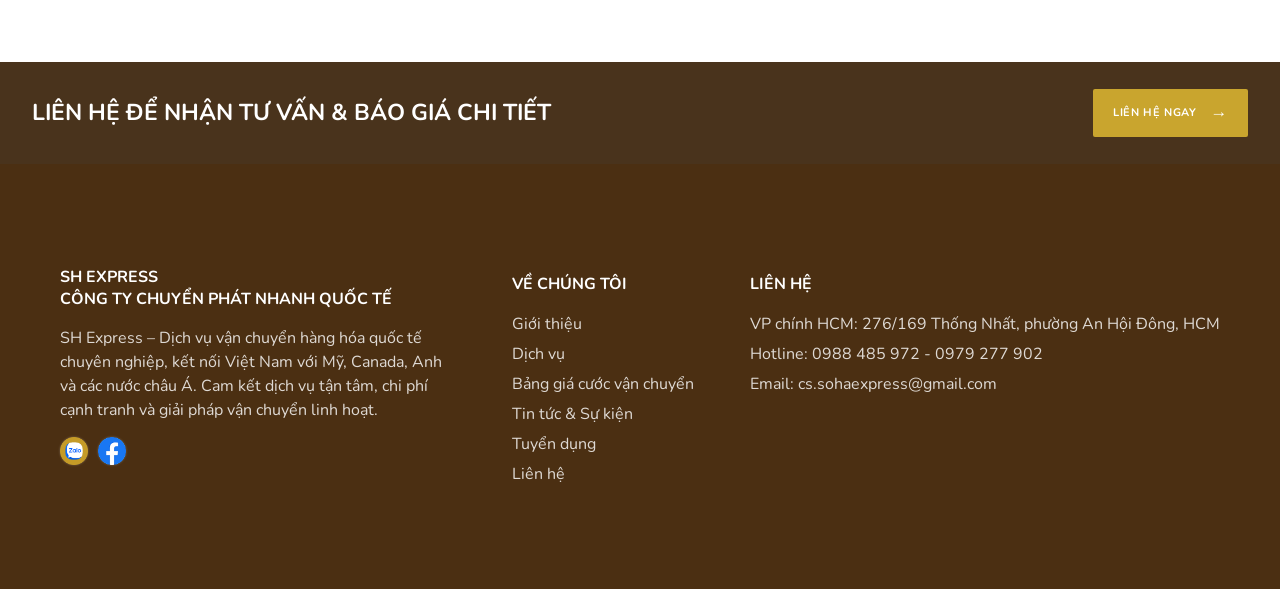
<file: goi-van-chuyen-duong-bo.html>
<!doctype html>
<html lang="vi"><head><meta charset="UTF-8" /><meta name="viewport" content="width=device-width, initial-scale=1.0" /><meta name="description" content="Gói vận chuyển hàng hóa linh hoạt bằng đường bộ cùng SH Express." /><title>Vận chuyển đường bộ — SH Express</title><link rel="stylesheet" href="styles.css" /></head><body data-page="road"><div id="detail-root"></div><script src="details.js"></script><script src="language.js"></script></body></html>
</file>
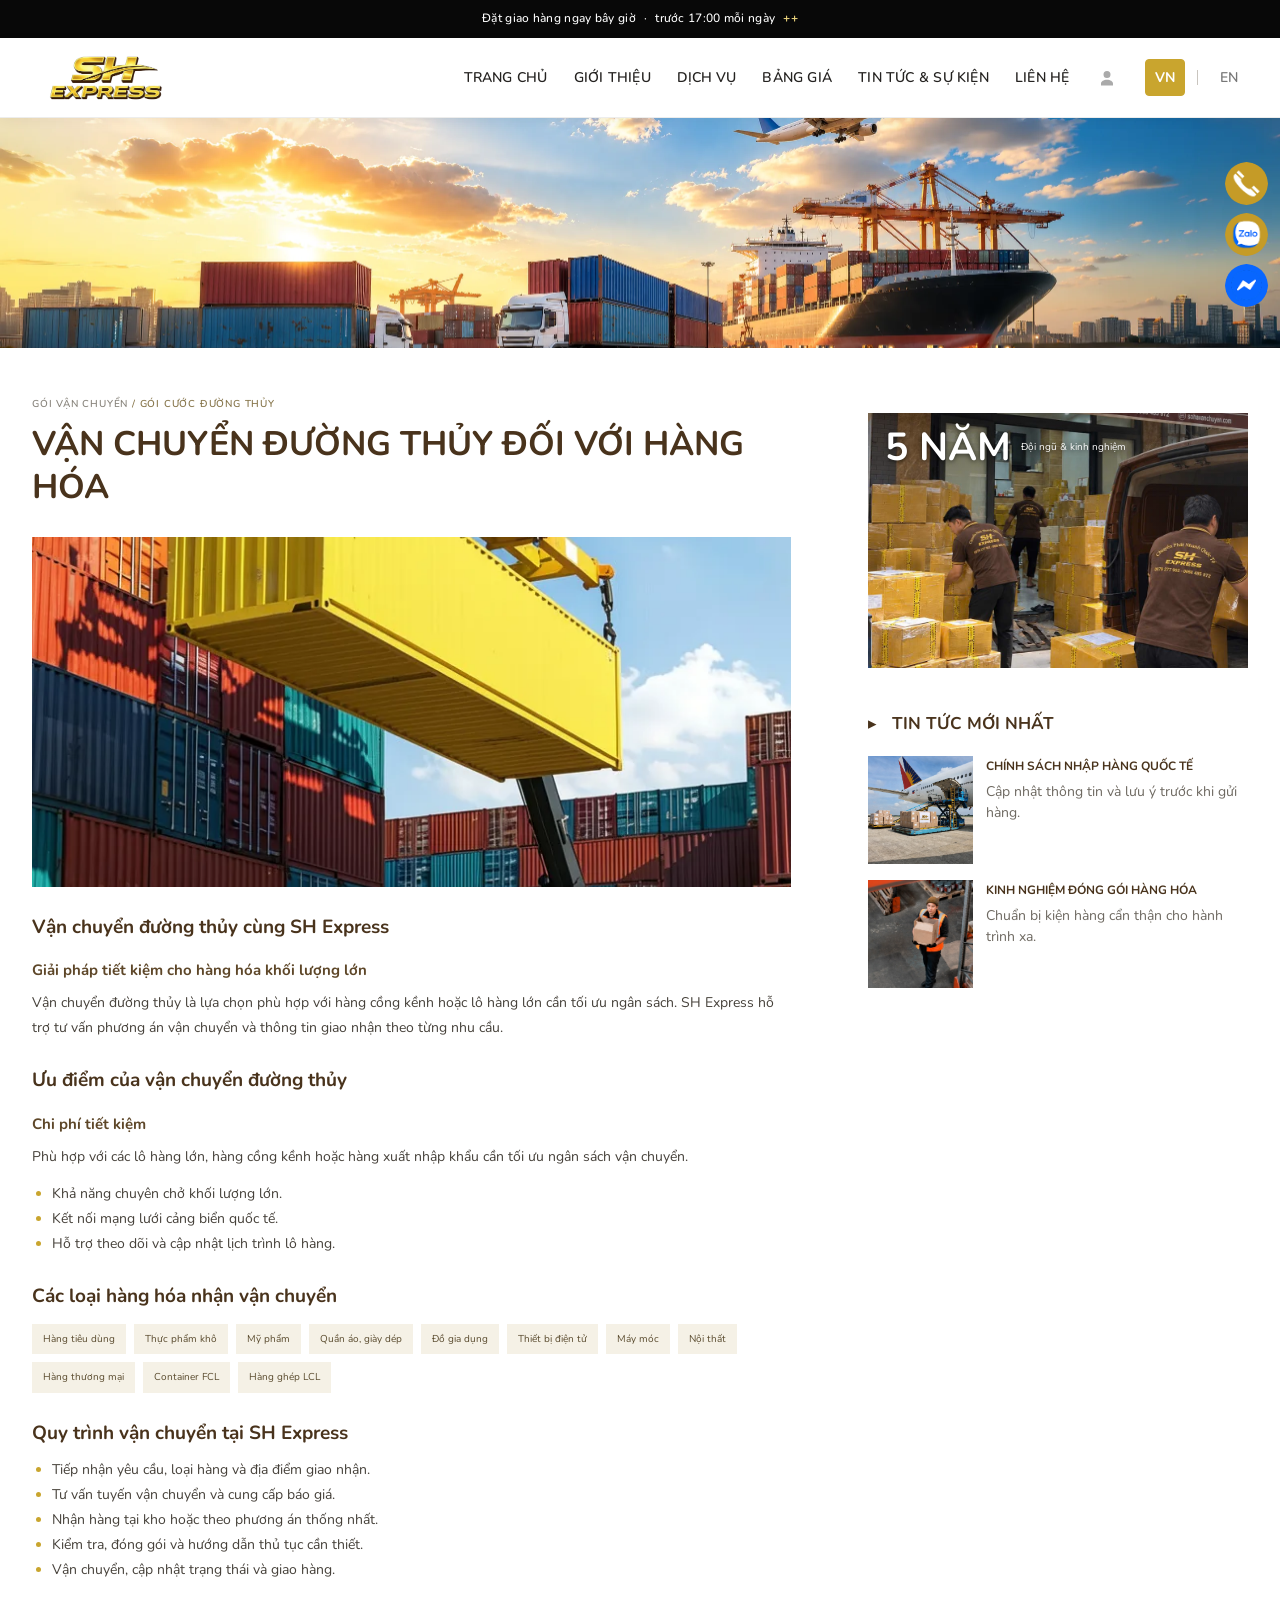
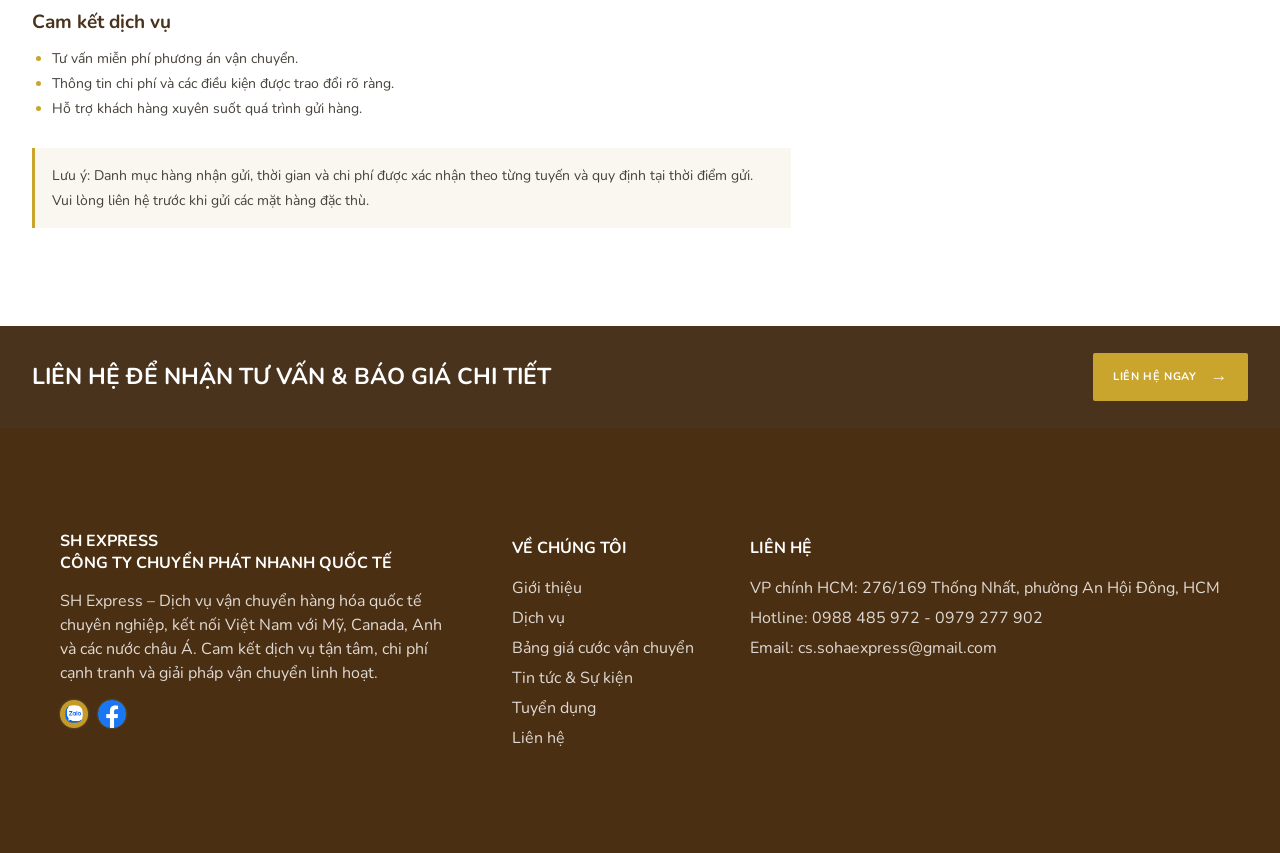
<file: goi-van-chuyen-duong-thuy.html>
<!doctype html>
<html lang="vi"><head><meta charset="UTF-8" /><meta name="viewport" content="width=device-width, initial-scale=1.0" /><meta name="description" content="Gói vận chuyển hàng hóa quốc tế bằng đường biển cùng SH Express." /><title>Vận chuyển đường biển — SH Express</title><link rel="stylesheet" href="styles.css" /></head><body data-page="sea"><div id="detail-root"></div><script src="details.js"></script><script src="language.js"></script></body></html>
</file>
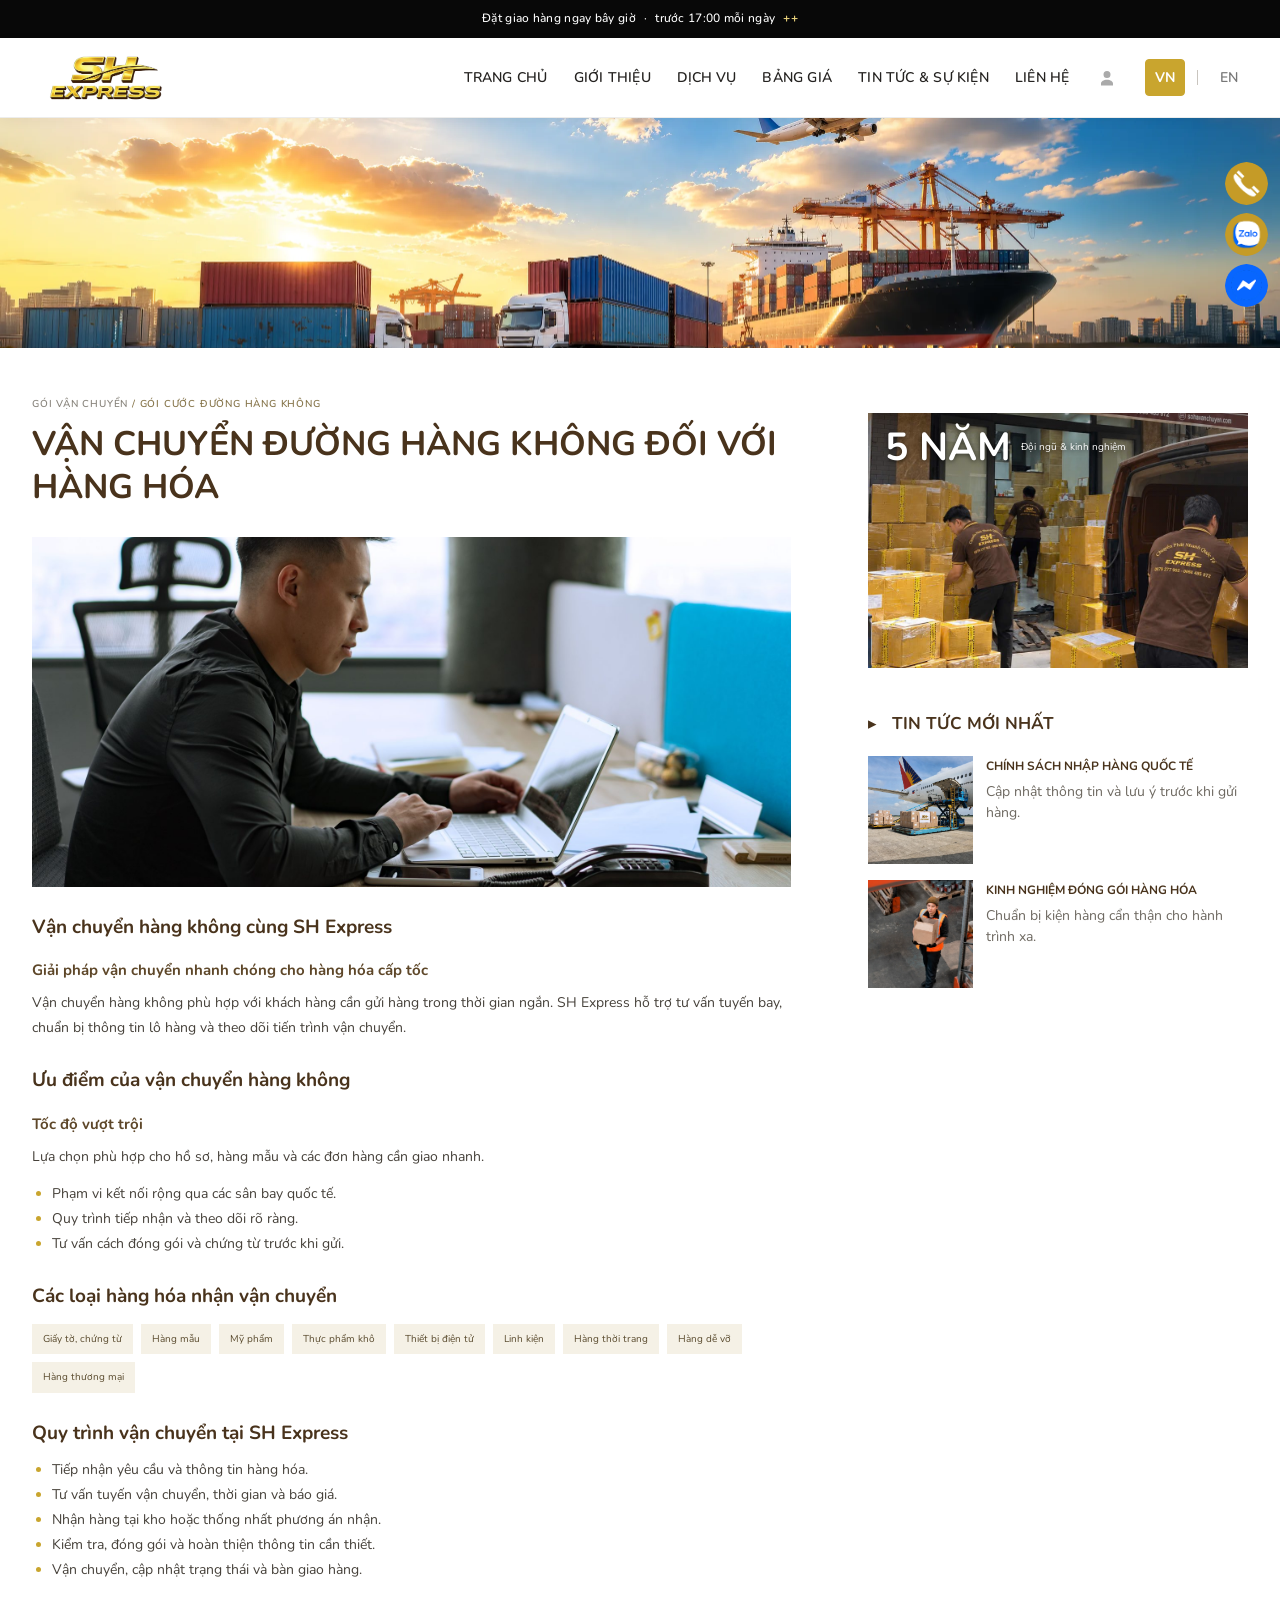
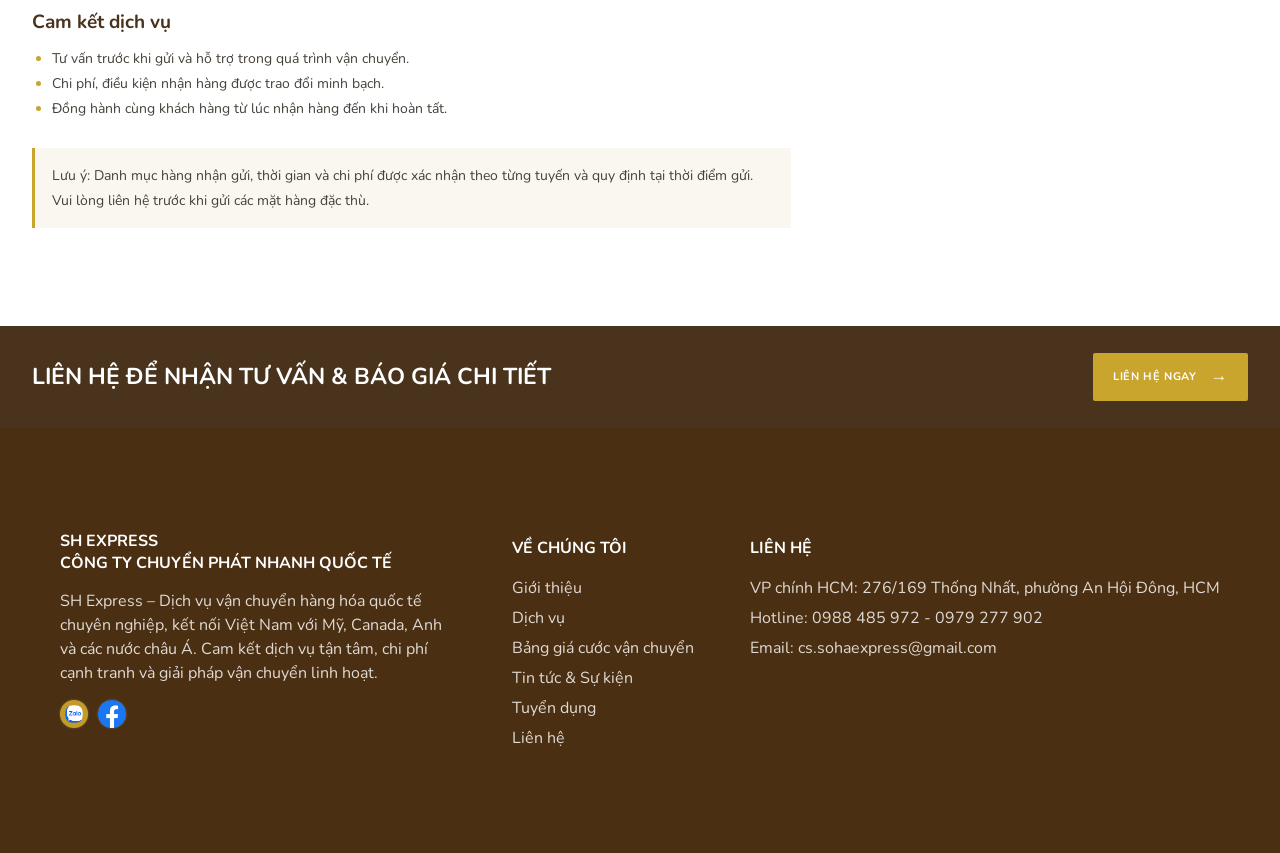
<file: goi-van-chuyen-hang-khong.html>
<!doctype html>
<html lang="vi"><head><meta charset="UTF-8" /><meta name="viewport" content="width=device-width, initial-scale=1.0" /><meta name="description" content="Gói vận chuyển hàng hóa quốc tế bằng đường hàng không cùng SH Express." /><title>Vận chuyển đường hàng không — SH Express</title><link rel="stylesheet" href="styles.css" /></head><body data-page="air"><div id="detail-root"></div><script src="details.js"></script><script src="language.js"></script></body></html>
</file>
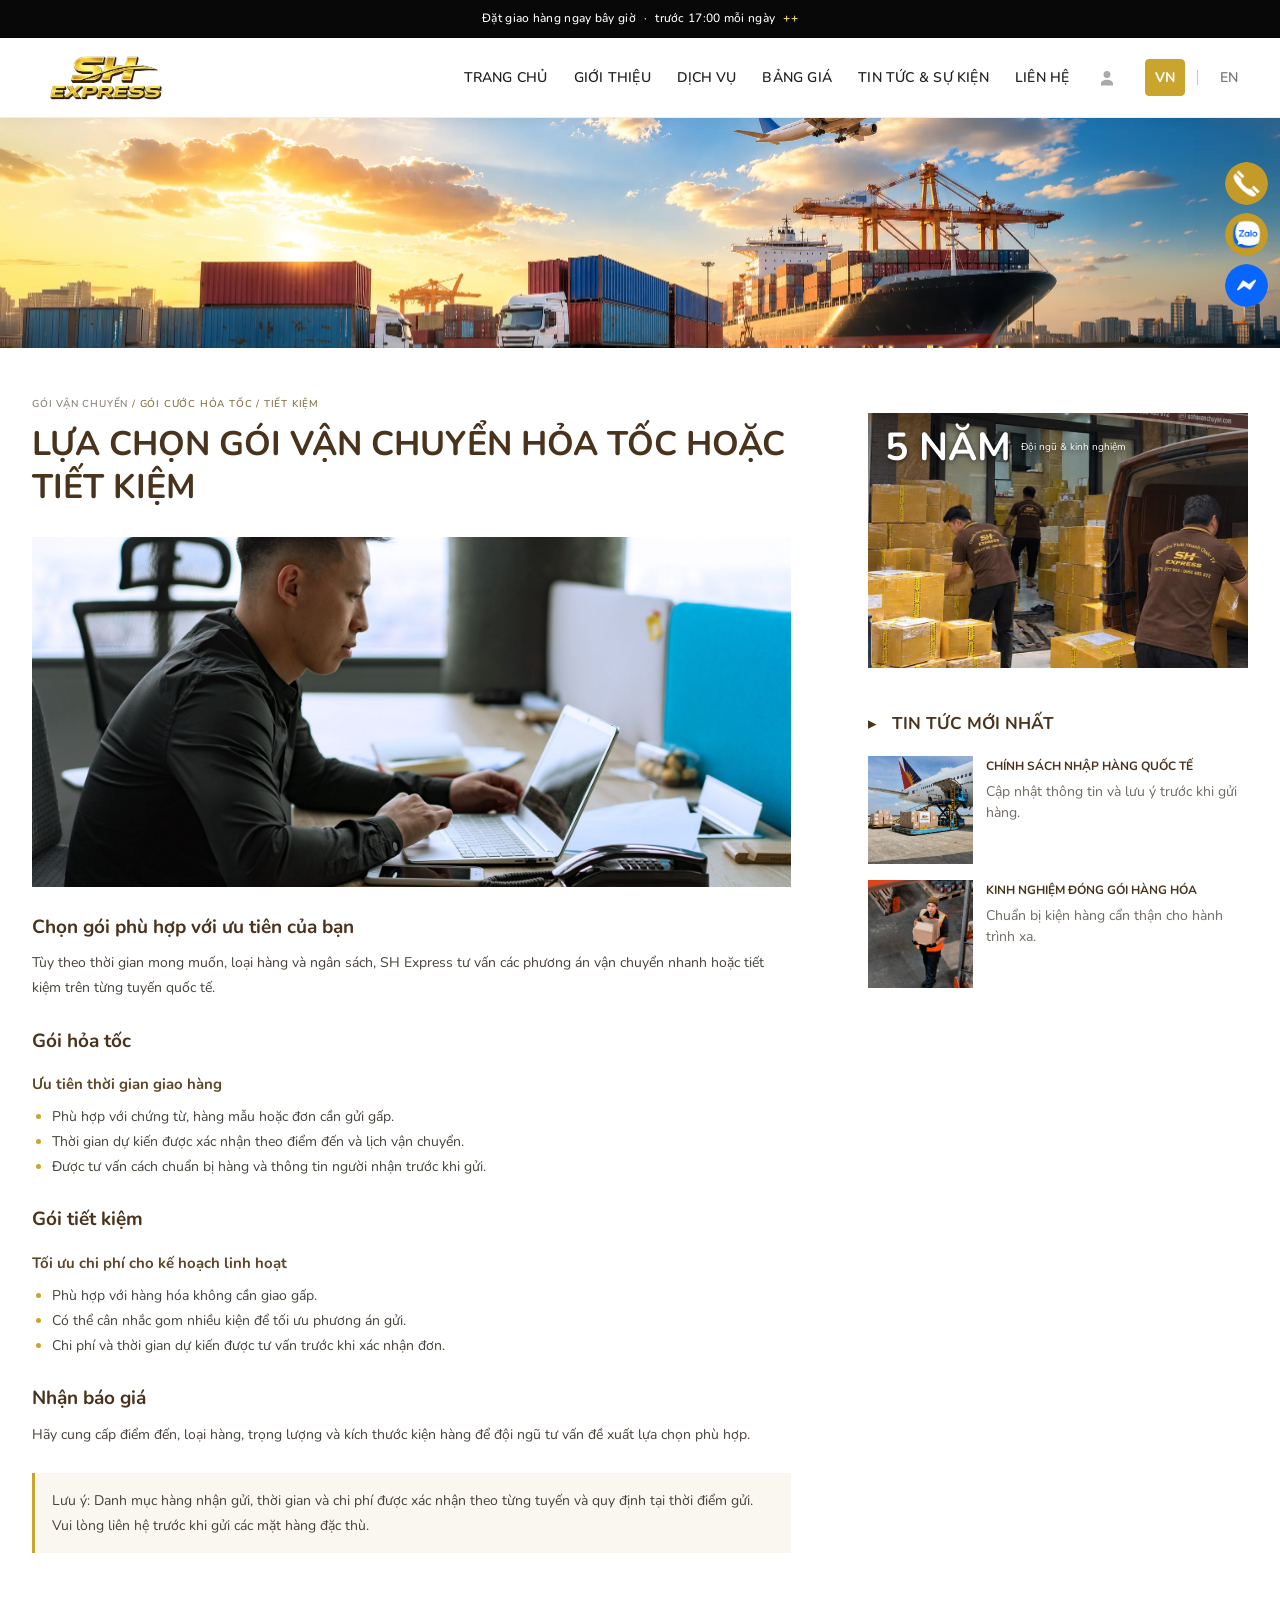
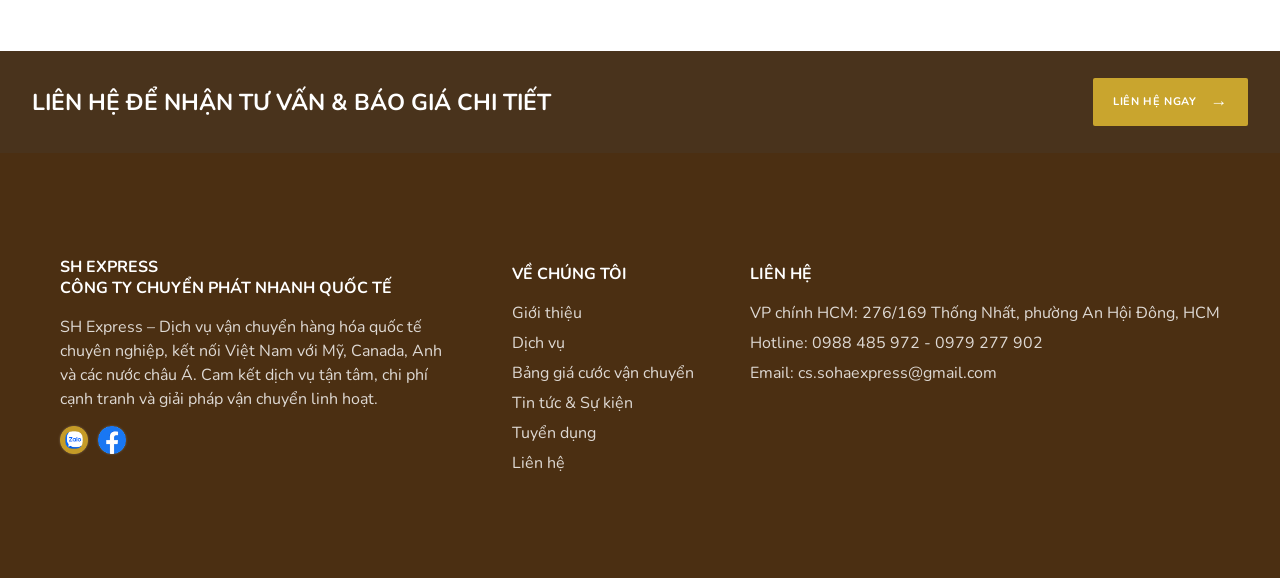
<file: goi-van-chuyen-hoa-toc.html>
<!doctype html>
<html lang="vi"><head><meta charset="UTF-8" /><meta name="viewport" content="width=device-width, initial-scale=1.0" /><meta name="description" content="Tìm gói vận chuyển hỏa tốc hoặc tiết kiệm phù hợp cùng SH Express." /><title>Gói cước hỏa tốc và tiết kiệm — SH Express</title><link rel="stylesheet" href="styles.css" /></head><body data-page="express"><div id="detail-root"></div><script src="details.js"></script><script src="language.js"></script></body></html>
</file>
<file: styles.css>
:root {
  --ink: #171615;
  --brown: #49331c;
  --brown-deep: #302316;
  --gold: #c9a52e;
  --gold-light: #ead37c;
  --cream: #f8f6f0;
  --muted: #6f6b65;
  --line: #e8e3d8;
  --max-width: 1240px;
  --shadow: 0 18px 50px rgba(41, 30, 16, .12);
  font-synthesis: none;
  text-rendering: optimizeLegibility;
  -webkit-font-smoothing: antialiased;
  -moz-osx-font-smoothing: grayscale;
}

@font-face {
  font-family: "Nunito";
  src: url("SOURCE/Font/Nunito-VariableFont_wght.ttf") format("truetype");
  font-style: normal;
  font-weight: 200 1000;
  font-display: swap;
}

*, *::before, *::after { box-sizing: border-box; }
html { scroll-behavior: smooth; scroll-padding-top: 90px; }
body { margin: 0; color: var(--ink); background: #fff; font-family: "Nunito", Arial, sans-serif; line-height: 1.65; }
img { display: block; width: 100%; }
a { color: inherit; text-decoration: none; }
button, input, textarea { font: inherit; }
button, a { -webkit-tap-highlight-color: transparent; }
::selection { color: #fff; background: var(--brown); }

.announcement { display: flex; align-items: center; justify-content: center; gap: 8px; min-height: 38px; padding: 6px 16px; background: #080808; color: #fff; font-size: 12px; font-weight: 500; letter-spacing: .025em; }
.announcement span:last-child { color: var(--gold-light); font-weight: 700; }
.site-header { position: sticky; top: 0; z-index: 20; height: 80px; background: rgba(255,255,255,.97); border-bottom: 1px solid rgba(36,30,22,.08); box-shadow: 0 3px 12px rgba(0,0,0,.045); backdrop-filter: blur(14px); }
.header-inner { width: min(100% - 64px, 1380px); height: 100%; margin: auto; display: flex; align-items: center; justify-content: space-between; gap: 32px; }
.brand { width: 148px; height: 58px; flex: 0 0 auto; overflow: hidden; }
.brand img { width: 100%; height: 100%; object-fit: cover; object-position: center; }
.main-nav { display: flex; align-items: center; gap: clamp(16px, 2.05vw, 32px); height: 100%; }
.main-nav > a { position: relative; display: inline-flex; align-items: center; height: 100%; white-space: nowrap; color: #252321; font-size: 12px; font-weight: 600; letter-spacing: .015em; transition: color .2s ease; }
.main-nav > a:not(.profile-link)::after { position: absolute; right: 0; bottom: 20px; left: 0; height: 2px; background: var(--gold); content: ""; transform: scaleX(0); transform-origin: left; transition: transform .2s ease; }
.main-nav > a:hover { color: var(--gold); }
.main-nav > a:hover::after { transform: scaleX(1); }
.profile-link { width: 23px; height: 100%; justify-content: center; }
.profile-link svg { width: 20px; fill: #aaa; }
.language-switch { display: flex; align-items: center; gap: 12px; height: 100%; font-size: 12px; font-weight: 600; }
.language-switch button { min-width: 38px; padding: 6px 9px; border: 1px solid transparent; border-radius: 4px; background: none; color: #777; font-weight: 600; cursor: pointer; transition: background .2s ease, border-color .2s ease, color .2s ease; }
.language-switch button.selected { border-color: var(--gold); background: var(--gold); color: #fff; font-weight: 700; }
.language-switch button:not(.selected):hover { border-color: #e8ddb8; background: #f8f5eb; color: var(--ink); }
.language-switch button:focus-visible { outline: 2px solid var(--brown); outline-offset: 2px; }
.language-switch > span { width: 1px; height: 15px; background: #c9c5bf; }
.menu-toggle { display: none; }

.hero { position: relative; min-height: min(650px, 68vw); min-height: clamp(440px, 49vw, 650px); overflow: hidden; background: #332b20 url("SOURCE/IMAGE/M%E1%BB%9E%20R%E1%BB%98NG/Hero%20banner_C%E1%BA%A3ng%20logistics_M%E1%BB%9E%20R%E1%BB%98NG.webp") center 48% / cover no-repeat; color: #fff; }
.hero-shade { position: absolute; inset: 0; background: linear-gradient(90deg, rgba(15,13,10,.74) 0%, rgba(23,19,14,.4) 48%, rgba(25,20,14,.08) 100%), linear-gradient(0deg, rgba(20,17,12,.45), transparent 48%); }
.hero-inner { position: relative; display: flex; align-items: center; width: min(100% - 64px, var(--max-width)); min-height: inherit; margin: auto; }
.tracking-card { width: min(520px, 52%); padding: 34px 34px 28px; border: 1px solid rgba(255,255,255,.45); border-radius: 4px; background: rgba(255,255,255,.96); color: var(--ink); box-shadow: var(--shadow); }
.tracking-icon { display: grid; width: 42px; height: 42px; margin-bottom: 18px; place-items: center; border-radius: 50%; background: #f5efd9; color: var(--gold); }
.tracking-icon svg { width: 22px; fill: none; stroke: currentColor; stroke-linecap: round; stroke-linejoin: round; stroke-width: 1.6; }
.tracking-icon img { width: 24px; height: 24px; object-fit: contain; }
.eyebrow { margin: 0 0 10px; color: var(--gold); font-size: 10px; font-weight: 700; letter-spacing: .16em; }
.tracking-card h1 { margin: 0; color: var(--brown); font-size: clamp(28px, 3.15vw, 42px); font-weight: 700; letter-spacing: -.05em; line-height: 1.15; }
.tracking-card h1 span { color: #a58122; }
.tracking-copy { margin: 15px 0 20px; color: #68635b; font-size: 13px; }
.tracking-controls { display: flex; gap: 9px; }
.tracking-controls input { min-width: 0; flex: 1; height: 49px; padding: 0 14px; border: 1px solid #e3dfd7; border-radius: 2px; outline: none; background: #f8f7f4; color: var(--ink); font-size: 12px; transition: border .2s ease, background .2s ease; }
.tracking-controls input:focus { border-color: var(--gold); background: #fff; }
.tracking-controls input::placeholder { color: #96918a; }
.button { display: inline-flex; align-items: center; justify-content: center; gap: 14px; min-height: 48px; padding: 0 20px; border: 0; border-radius: 2px; cursor: pointer; font-size: 11px; font-weight: 700; letter-spacing: .055em; transition: background .2s ease, color .2s ease, transform .2s ease; }
.button span { font-size: 17px; line-height: 1; }
.button:hover { transform: translateY(-2px); }
.button-gold { background: var(--gold); color: #fff; }
.button-gold:hover { background: #b48e1e; }
.tracking-feedback { min-height: 19px; margin: 9px 0 0; color: #6d5b2e; font-size: 11px; }
.hero-caption { position: absolute; right: 0; bottom: 0; display: flex; align-items: center; gap: 14px; width: min(480px, 47%); padding: 20px 24px; background: rgba(47,35,19,.84); color: rgba(255,255,255,.85); font-size: 14px; font-style: italic; line-height: 1.45; }
.hero-caption strong { color: #fff; font-size: 15px; font-style: normal; }
.caption-dot { width: 7px; height: 7px; flex: 0 0 auto; border-radius: 50%; background: var(--gold-light); box-shadow: 0 0 0 5px rgba(234,211,124,.15); }
.scroll-cue { position: absolute; bottom: 24px; left: 50%; width: 24px; height: 38px; border: 1px solid rgba(255,255,255,.8); border-radius: 20px; transform: translateX(-50%); }
.scroll-cue span { position: absolute; top: 7px; left: 50%; width: 3px; height: 7px; border-radius: 3px; background: #fff; animation: scroll-dot 1.5s ease-in-out infinite; }
@keyframes scroll-dot { 0%, 100% { transform: translate(-50%, 0); opacity: 1; } 70% { transform: translate(-50%, 11px); opacity: .25; } }

.section-shell { padding: 102px 0; }
.section-wrap { width: min(100% - 64px, var(--max-width)); margin: 0 auto; }
.section-kicker { display: flex; align-items: center; gap: 10px; color: var(--brown); font-size: 11px; font-weight: 700; letter-spacing: .12em; }
.section-kicker > span { width: 20px; height: 2px; background: var(--gold); }
.about { position: relative; overflow: hidden; background: #fff; }
.about::after { position: absolute; z-index: 0; top: 100px; right: -90px; width: 360px; height: 360px; border: 1px solid rgba(201,165,46,.1); border-radius: 50%; content: ""; box-shadow: 0 0 0 38px rgba(201,165,46,.025), 0 0 0 78px rgba(201,165,46,.02); }
.about > .section-wrap { position: relative; z-index: 1; }
.about-grid { display: grid; grid-template-columns: .9fr 1.1fr; gap: clamp(42px, 8vw, 112px); align-items: center; margin-top: 27px; }
.image-frame { position: relative; overflow: hidden; background: #e8e4dc; }
.about-photo { min-height: 430px; }
.about-photo img { height: 100%; min-height: 430px; object-fit: cover; }
.about-photo::after, .value-image::after { position: absolute; inset: 0; border: 1px solid rgba(255,255,255,.28); content: ""; pointer-events: none; }
.experience-badge { position: absolute; right: 0; bottom: 24px; display: flex; align-items: center; gap: 14px; padding: 15px 22px 15px 18px; background: rgba(53,39,21,.91); color: #fff; }
.experience-badge strong { font-size: 42px; font-weight: 700; line-height: 1; }
.experience-badge small { color: var(--gold-light); font-size: 19px; }
.experience-badge span { font-size: 10px; font-weight: 500; letter-spacing: .08em; line-height: 1.45; }
.about-copy h2, .values-intro h2, .section-heading h2, .contact-copy h2 { margin: 0; color: var(--brown); font-size: clamp(28px, 3.2vw, 43px); font-weight: 700; letter-spacing: -.045em; line-height: 1.22; }
.about-copy h2 em, .values-intro h2 em, .section-heading h2 em, .contact-copy h2 em { color: #a88424; font-style: normal; }
.about-copy > p:not(.eyebrow) { max-width: 610px; margin: 16px 0 0; color: #55514b; font-size: 13px; }
.stats-row { display: grid; grid-template-columns: repeat(3, 1fr); gap: 14px; margin-top: 30px; padding-top: 22px; border-top: 1px solid var(--line); }
.stats-row > div { display: flex; flex-direction: column; gap: 6px; }
.stats-row strong { color: var(--gold); font-size: 33px; font-weight: 700; letter-spacing: -.04em; line-height: 1; }
.stats-row sup { font-size: 15px; vertical-align: top; }
.stats-row span { max-width: 128px; color: #66615b; font-size: 9px; font-weight: 600; letter-spacing: .08em; line-height: 1.5; }

.values { padding-top: 76px; background: var(--cream); }
.values-intro { display: flex; align-items: end; justify-content: space-between; gap: 40px; margin: 20px 0 60px; }
.values-intro h2 { font-size: clamp(31px, 4vw, 49px); }
.values-intro p { max-width: 350px; margin: 0 2px 5px 0; color: var(--muted); font-size: 13px; }
.value-row { display: grid; grid-template-columns: .88fr 1.12fr; gap: clamp(45px, 8vw, 112px); align-items: center; margin: 0 0 86px; }
.value-row:last-child { margin-bottom: 0; }
.value-row-reverse { grid-template-columns: 1.12fr .88fr; }
.value-copy { position: relative; padding: 8px 0 8px 24px; }
.value-number { position: absolute; top: -17px; left: 0; z-index: 0; color: rgba(201,165,46,.14); font-size: 80px; font-weight: 700; letter-spacing: -.08em; line-height: 1; }
.value-copy h3 { position: relative; margin: 18px 0 20px; color: var(--brown); font-size: clamp(25px, 2.55vw, 34px); font-weight: 700; letter-spacing: -.035em; line-height: 1.28; }
.value-copy h3 em { color: #a88424; font-style: normal; }
.value-copy p { margin: 0 0 13px; color: #45413c; font-size: 13px; line-height: 1.72; }
.value-copy h4 { margin: 22px 0 9px; color: var(--gold); font-size: 13px; font-style: italic; font-weight: 700; letter-spacing: .04em; }
.support-list { margin: 0 0 20px; padding: 0 0 0 18px; color: #45413c; font-size: 13px; line-height: 1.65; }
.support-list li { padding-left: 2px; }
.support-list li::marker { color: var(--gold); }
.text-link { display: inline-flex; align-items: center; gap: 12px; margin-top: 12px; color: var(--brown); font-size: 11px; font-weight: 700; letter-spacing: .035em; }
.text-link span { display: grid; width: 24px; height: 24px; place-items: center; border: 1px solid #d8c99b; border-radius: 50%; color: #a88424; font-size: 14px; transition: background .2s, color .2s; }
.text-link:hover span { background: var(--gold); color: #fff; }
.value-image { height: clamp(320px, 37vw, 470px); }
.value-image img { height: 100%; object-fit: cover; transition: transform .7s cubic-bezier(.2,.7,.2,1); }
.value-image:hover img { transform: scale(1.035); }
.image-label { position: absolute; bottom: 0; left: 0; padding: 12px 17px; background: rgba(48,35,22,.84); color: #fff; font-size: 9px; font-weight: 600; letter-spacing: .12em; }

.services { background: #fff; }
.section-heading { display: flex; align-items: end; justify-content: space-between; gap: 32px; margin-bottom: 35px; }
.section-heading h2 { margin-top: 18px; }
.section-heading > .text-link { margin: 0 0 5px; }
.service-grid { display: grid; grid-template-columns: repeat(3, 1fr); gap: 22px; }
.service-card { min-width: 0; padding-bottom: 16px; border-bottom: 1px solid var(--line); }
.service-photo { position: relative; height: 235px; overflow: hidden; background: #eee9de; }
.service-photo img { height: 100%; object-fit: cover; transition: transform .6s ease; }
.service-card:hover .service-photo img { transform: scale(1.045); }
.service-icon { position: absolute; right: 14px; bottom: 14px; display: grid; width: 38px; height: 38px; place-items: center; border: 1px solid rgba(255,255,255,.7); border-radius: 50%; background: rgba(49,37,21,.62); color: #fff; font-size: 10px; }
.service-meta { display: flex; justify-content: space-between; margin-top: 18px; color: #9a7b26; font-size: 9px; font-weight: 700; letter-spacing: .12em; }
.service-meta span:last-child { font-size: 14px; }
.service-card h3 { margin: 9px 0; color: var(--brown); font-size: 22px; font-weight: 700; letter-spacing: -.025em; line-height: 1.3; }
.service-card p { max-width: 340px; margin: 0; color: var(--muted); font-size: 12px; }

.quote-band { position: relative; min-height: 360px; display: grid; place-items: center; overflow: hidden; background: #342718 url("https://images.unsplash.com/photo-1516321318423-f06f85e504b3?auto=format&fit=crop&w=2000&q=85") center 52% / cover no-repeat; color: #fff; text-align: center; }
.quote-shade { position: absolute; inset: 0; background: rgba(34,26,17,.73); }
.quote-content { position: relative; padding: 45px 24px; }
.quote-mark { display: block; height: 45px; color: var(--gold-light); font-family: Georgia, serif; font-size: 75px; line-height: .9; }
.quote-content p { margin: 10px 0 26px; font-size: clamp(25px, 3.5vw, 40px); font-weight: 600; letter-spacing: -.03em; line-height: 1.35; }
.quote-content p em { color: var(--gold-light); font-style: normal; }

.news { background: var(--cream); }
.news .section-heading { margin-bottom: 35px; }
.news-grid { display: grid; grid-template-columns: repeat(3, 1fr); gap: 22px; }
.news-card { min-width: 0; }
.news-photo { display: block; height: 210px; overflow: hidden; background: #e5e0d5; }
.news-photo img { height: 100%; object-fit: cover; transition: transform .6s ease; }
.news-card:hover .news-photo img { transform: scale(1.04); }
.news-meta { display: flex; gap: 15px; margin-top: 16px; color: #9a7b26; font-size: 9px; font-weight: 700; letter-spacing: .12em; }
.news-meta span + span { color: #89837b; }
.news-card h3 { min-height: 58px; margin: 9px 0 0; color: var(--brown); font-size: 17px; font-weight: 600; line-height: 1.45; }
.news-card .text-link { margin-top: 8px; }

.contact-section { padding: 86px 32px; background: #e9e2d0; }
.contact-wrap { display: grid; grid-template-columns: 1.05fr .95fr; gap: clamp(40px, 8vw, 112px); width: min(100%, 1080px); margin: auto; }
.contact-copy h2 { margin: 19px 0 14px; font-size: clamp(31px, 4vw, 46px); }
.contact-copy > p:not(.contact-note) { max-width: 420px; margin: 0; color: #665e51; font-size: 13px; }
.contact-phone { display: inline-flex; align-items: center; gap: 13px; margin-top: 27px; }
.phone-icon { display: grid; width: 44px; height: 44px; place-items: center; border-radius: 50%; background: var(--brown); color: #fff; font-size: 18px; }
.contact-phone > span:last-child { display: grid; gap: 1px; }
.contact-phone small { color: #7d715f; font-size: 9px; font-weight: 700; letter-spacing: .12em; }
.contact-phone strong { color: var(--brown); font-size: 20px; }
.contact-note { margin: 15px 0 0; color: #766d61; font-size: 10px; }
.contact-note span { padding: 0 5px; color: var(--gold); }
.contact-form { display: flex; flex-direction: column; padding: 27px 30px 22px; background: #fff; box-shadow: var(--shadow); }
.contact-form label { margin: 8px 0 6px; color: var(--brown); font-size: 10px; font-weight: 700; letter-spacing: .03em; }
.contact-form input, .contact-form textarea { width: 100%; padding: 11px 12px; border: 1px solid #e4e0d9; border-radius: 1px; outline: none; background: #fcfbf9; color: var(--ink); font-size: 11px; resize: vertical; }
.contact-form input:focus, .contact-form textarea:focus { border-color: var(--gold); background: #fff; }
.contact-form input::placeholder, .contact-form textarea::placeholder { color: #a5a099; }
.button-dark { align-self: flex-start; margin-top: 14px; background: var(--brown); color: #fff; }
.button-dark:hover { background: #6a4c27; }
.form-feedback { min-height: 17px; margin: 8px 0 0; color: #74602b; font-size: 10px; }

.site-footer { padding: 58px 32px 0; background: #171614; color: rgba(255,255,255,.72); }
.footer-main { display: grid; grid-template-columns: 1.3fr repeat(3, 1fr); gap: 44px; width: min(100%, 1240px); margin: auto; padding-bottom: 44px; }
.footer-brand img { width: 128px; height: 58px; object-fit: cover; object-position: center; filter: drop-shadow(0 0 1px rgba(255,255,255,.25)); }
.footer-brand p { margin: 15px 0; color: rgba(255,255,255,.59); font-size: 11px; }
.footer-main h3 { margin: 4px 0 18px; color: #fff; font-size: 10px; font-weight: 700; letter-spacing: .12em; }
.footer-main > div:not(.footer-brand) { display: flex; flex-direction: column; align-items: flex-start; gap: 9px; }
.footer-main > div:not(.footer-brand) a, .footer-main > div:not(.footer-brand) p { margin: 0; color: rgba(255,255,255,.62); font-size: 10px; transition: color .2s; }
.footer-main > div:not(.footer-brand) a:hover { color: var(--gold-light); }
.social-links { display: flex; gap: 8px; }
.social-links a { display: grid; width: 28px; height: 28px; place-items: center; border: 1px solid rgba(255,255,255,.24); border-radius: 50%; color: #fff; font-size: 13px; font-weight: 600; }
.footer-bottom { display: flex; justify-content: space-between; gap: 16px; width: min(100%, 1240px); margin: auto; padding: 17px 0 20px; border-top: 1px solid rgba(255,255,255,.12); color: rgba(255,255,255,.42); font-size: 9px; }

.floating-contact { position: fixed; z-index: 25; top: 18%; right: 12px; display: flex; flex-direction: column; gap: 8px; }
.floating-contact > * { display: block; width: 43px; height: 43px; padding: 0; overflow: hidden; border: 0; border-radius: 50%; background: transparent; box-shadow: none; transition: transform .2s ease; }
.floating-contact > *:hover { transform: translateY(-3px) scale(1.04); }
.float-zalo img, .float-phone img, .float-messenger img { width: 100%; height: 100%; object-fit: contain; }
.sr-only { position: absolute; width: 1px; height: 1px; padding: 0; margin: -1px; overflow: hidden; clip: rect(0,0,0,0); white-space: nowrap; border: 0; }

@media (min-width: 1500px) { .hero { min-height: 690px; } }
@media (max-width: 1080px) {
  .header-inner { width: min(100% - 44px, 1380px); gap: 18px; }
  .brand { width: 115px; }
  .main-nav { gap: 16px; }
  .main-nav > a { font-size: 10px; }
  .about-grid { gap: 48px; }
  .value-row, .value-row-reverse { gap: 48px; }
}
@media (max-width: 780px) {
  html { scroll-padding-top: 74px; }
  .announcement { min-height: 34px; font-size: 10px; }
  .site-header { height: 68px; }
  .header-inner { width: calc(100% - 36px); }
  .brand { width: 108px; }
  .menu-toggle { display: flex; flex-direction: column; justify-content: center; gap: 5px; width: 42px; height: 42px; padding: 9px; border: 0; background: transparent; cursor: pointer; }
  .menu-toggle span { display: block; width: 100%; height: 2px; background: var(--brown); transition: transform .2s ease, opacity .2s ease; }
  .menu-toggle[aria-expanded="true"] span:first-child { transform: translateY(7px) rotate(45deg); }
  .menu-toggle[aria-expanded="true"] span:nth-child(2) { opacity: 0; }
  .menu-toggle[aria-expanded="true"] span:last-child { transform: translateY(-7px) rotate(-45deg); }
  .main-nav { position: absolute; top: 100%; right: 0; left: 0; display: flex; height: auto; max-height: 0; padding: 0 24px; overflow: hidden; flex-direction: column; align-items: stretch; gap: 0; background: #fff; box-shadow: 0 12px 20px rgba(0,0,0,.08); transition: max-height .3s ease, padding .3s ease; }
  .main-nav.is-open { max-height: 680px; padding: 7px 24px 20px; }
  .main-nav > a { height: 43px; border-bottom: 1px solid #f0ede8; font-size: 11px; }
  .main-nav > a:not(.profile-link)::after { display: none; }
  .profile-link { display: none !important; }
  .language-switch { align-self: flex-start; height: 39px; }
  .hero { min-height: 620px; background-position: 58% center; }
  .hero-inner { width: calc(100% - 40px); align-items: flex-start; padding-top: 54px; }
  .tracking-card { width: min(100%, 475px); padding: 25px 24px 18px; }
  .tracking-card h1 { font-size: clamp(29px, 8vw, 38px); }
  .hero-caption { right: 0; bottom: 22px; width: min(100%, 410px); padding: 14px 16px; font-size: 11px; }
  .hero-caption strong { font-size: 12px; }
  .scroll-cue { display: none; }
  .section-shell { padding: 76px 0; }
  .section-wrap { width: calc(100% - 40px); }
  .about-grid { grid-template-columns: 1fr; gap: 31px; margin-top: 20px; }
  .about-photo, .about-photo img { min-height: 0; height: min(72vw, 400px); }
  .about-copy h2 { font-size: clamp(29px, 7vw, 39px); }
  .values { padding-top: 64px; }
  .values-intro { display: block; margin: 19px 0 38px; }
  .values-intro p { margin-top: 14px; }
  .value-row, .value-row-reverse { grid-template-columns: 1fr; gap: 24px; margin-bottom: 61px; }
  .value-row-reverse .value-image { order: 2; }
  .value-row-reverse .value-copy { order: 1; }
  .value-copy { padding-left: 18px; }
  .value-number { top: -9px; font-size: 65px; }
  .value-copy h3 { margin-top: 15px; }
  .value-image { height: min(68vw, 390px); }
  .section-heading { align-items: flex-start; flex-direction: column; gap: 13px; }
  .section-heading h2 { font-size: clamp(30px, 7vw, 39px); }
  .service-grid { grid-template-columns: 1fr; gap: 29px; }
  .service-photo { height: min(58vw, 330px); }
  .service-card h3 { font-size: 21px; }
  .quote-band { min-height: 320px; }
  .news-grid { grid-template-columns: 1fr; gap: 30px; }
  .news-photo { height: min(58vw, 340px); }
  .news-card h3 { min-height: 0; }
  .contact-section { padding: 68px 20px; }
  .contact-wrap { grid-template-columns: 1fr; gap: 30px; }
  .contact-form { padding: 22px; }
  .footer-main { grid-template-columns: 1fr 1fr; gap: 30px 20px; }
  .footer-brand { grid-column: 1 / -1; }
  .footer-bottom { flex-direction: column; }
  .floating-contact { top: 18%; right: 8px; gap: 7px; }
  .floating-contact > * { width: 38px; height: 38px; border-width: 2px; }
}
@media (max-width: 420px) {
  .tracking-card { padding: 22px 18px 14px; }
  .tracking-controls { flex-direction: column; }
  .tracking-controls .button { width: 100%; }
  .stats-row { gap: 8px; }
  .stats-row strong { font-size: 27px; }
  .stats-row span { font-size: 8px; }
  .footer-main { gap: 25px 15px; }
  .footer-main > div:not(.footer-brand) { overflow-wrap: anywhere; }
}
@media (prefers-reduced-motion: reduce) {
  *, *::before, *::after { scroll-behavior: auto !important; animation-duration: .01ms !important; animation-iteration-count: 1 !important; transition-duration: .01ms !important; }
}

/* Dedicated service and pricing pages */
.nav-group { position: relative; display: flex; align-items: center; height: 100%; }
.nav-group > a { position: relative; display: inline-flex; align-items: center; height: 100%; color: #252321; font-size: 12px; font-weight: 600; white-space: nowrap; }
.nav-group > a::after { position: absolute; right: 0; bottom: 20px; left: 0; height: 2px; background: var(--gold); content: ""; transform: scaleX(0); transform-origin: left; transition: transform .2s ease; }
.nav-group:hover > a, .nav-group:focus-within > a { color: var(--gold); }
.nav-group:hover > a::after, .nav-group:focus-within > a::after { transform: scaleX(1); }
.nav-dropdown { position: absolute; top: calc(100% - 8px); left: -16px; display: grid; min-width: 235px; padding: 9px; border: 1px solid #eee9dd; background: #fff; box-shadow: 0 14px 34px rgba(0,0,0,.13); opacity: 0; visibility: hidden; transform: translateY(8px); transition: .18s ease; }
.nav-group:hover .nav-dropdown, .nav-group:focus-within .nav-dropdown { opacity: 1; visibility: visible; transform: translateY(0); }
.nav-dropdown a { padding: 11px 12px; color: #38342e; font-size: 14px; white-space: nowrap; }
.nav-dropdown a:hover { background: #f8f6f0; color: #9a7b26; }

.detail-page { min-height: 70vh; background: #fff; }
.detail-hero { height: clamp(150px, 18vw, 230px); background: #514330 url("SOURCE/IMAGE/M%E1%BB%9E%20R%E1%BB%98NG/Hero%20banner_C%E1%BA%A3ng%20logistics_M%E1%BB%9E%20R%E1%BB%98NG.webp") center 54% / cover no-repeat; }
.detail-content { display: grid; grid-template-columns: minmax(0, 1.6fr) minmax(260px, .8fr); gap: clamp(32px, 6vw, 78px); width: min(100% - 64px, 1240px); margin: auto; padding: 48px 0 86px; }
.detail-content.pricing-layout { grid-template-columns: 1fr; }
.detail-article { min-width: 0; }
.detail-breadcrumb { margin-bottom: 10px; color: #88774d; font-size: 10px; font-weight: 600; letter-spacing: .08em; text-transform: uppercase; }
.detail-breadcrumb a { color: #8a867e; }
.detail-article h1 { max-width: 780px; margin: 0 0 27px; color: #49331c; font-size: clamp(24px, 3vw, 34px); font-weight: 700; line-height: 1.28; }
.detail-article h2 { margin: 27px 0 10px; color: #49331c; font-size: 19px; line-height: 1.4; }
.detail-article h3 { margin: 18px 0 7px; color: #5e4729; font-size: 15px; }
.detail-article p, .detail-article li { color: #46413a; font-size: 12px; line-height: 1.8; }
.detail-article p { margin: 0 0 12px; }
.detail-article ul { margin: 0 0 17px; padding-left: 20px; }
.detail-article li::marker { color: var(--gold); }
.detail-article strong { color: #352718; }
.detail-article .detail-photo { width: 100%; max-height: 350px; margin: 22px 0; object-fit: cover; }
.detail-aside { min-width: 0; }
.detail-experience { position: relative; height: 255px; margin: 17px 0 42px; background: #ddd url("SOURCE/IMAGE/SOHA pic 0.jpg") center / cover no-repeat; }
.detail-experience::after { position: absolute; inset: 0; background: linear-gradient(180deg, rgba(0,0,0,.30), transparent 50%); content: ""; }
.detail-experience-badge { position: absolute; z-index: 1; top: 15px; left: 17px; display: flex; align-items: center; gap: 10px; color: white; text-shadow: 0 1px 5px rgba(0,0,0,.6); }
.detail-experience-badge strong { font-size: 39px; line-height: 1; }
.detail-experience-badge span { font-size: 10px; line-height: 1.3; }
.detail-aside h2 { margin: 0 0 18px; color: #49331c; font-size: 17px; }
.aside-news-card { display: grid; grid-template-columns: 105px 1fr; gap: 13px; margin-bottom: 16px; }
.aside-news-card img { width: 105px; height: 108px; object-fit: cover; }
.aside-news-card h3 { margin: 2px 0 6px; color: #49331c; font-size: 12px; line-height: 1.4; }
.aside-news-card p { margin: 0; color: #6e6961; font-size: 10px; line-height: 1.55; }
.detail-cta { display: flex; align-items: center; justify-content: space-between; gap: 20px; padding: 27px max(32px, calc((100vw - 1240px) / 2)); background: #49331c; color: #fff; }
.detail-cta h2 { margin: 0; font-size: clamp(16px, 2vw, 23px); }
.detail-cta .button { flex: 0 0 auto; }
.detail-price-section { grid-column: 1 / -1; }
.detail-price-group { margin: 0 0 48px; }
.detail-price-group h2 { margin: 0 0 22px; padding-left: 15px; border-left: 4px solid var(--gold); color: var(--brown); font-size: 22px; }
.detail-price-grid { display: grid; grid-template-columns: repeat(3, 1fr); gap: 16px; }
.detail-price-card { position: relative; min-height: 160px; padding: 20px; border: 1px solid #eee9dc; background: #fff; box-shadow: 0 7px 20px rgba(53,39,21,.07); }
.detail-price-card h3 { margin: 0 45px 12px 0; color: #211e19; font-size: 16px; }
.detail-price-card p { margin: 3px 0; color: #5b554e; font-size: 11px; }
.detail-price-card strong { color: var(--brown); }
.detail-price-card img { position: absolute; top: 17px; right: 17px; width: 38px; height: 38px; border-radius: 50%; object-fit: cover; box-shadow: 0 2px 6px rgba(0,0,0,.16); }
.detail-price-card a { display: inline-block; margin-top: 13px; color: #9a7b26; font-size: 10px; font-style: italic; }
.detail-note { margin-top: 26px !important; padding: 15px 17px; border-left: 3px solid var(--gold); background: #faf7f0; }
.detail-chips { display: flex; flex-wrap: wrap; gap: 8px; margin: 14px 0 20px; }
.detail-chips span { padding: 7px 11px; background: #f5f1e6; color: #594a2d; font-size: 10px; }

@media (max-width: 780px) {
  .main-nav .nav-group { display: flex; height: auto; min-height: 42px; flex-direction: column; align-items: stretch; border-bottom: 1px solid #f0ede8; }
  .main-nav .nav-group > a { height: 42px; font-size: 11px; }
  .main-nav .nav-group > a::after { display: none; }
  .nav-dropdown { position: static; display: none; padding: 0 0 6px 12px; border: 0; box-shadow: none; opacity: 1; visibility: visible; transform: none; }
  .nav-group:focus-within .nav-dropdown, .nav-group.expanded .nav-dropdown { display: grid; }
  .detail-content { grid-template-columns: 1fr; width: calc(100% - 40px); gap: 36px; padding: 34px 0 60px; }
  .detail-aside { display: grid; grid-template-columns: 1fr 1fr; gap: 16px; }
  .detail-aside > h2 { grid-column: 1 / -1; margin: 0; }
  .detail-experience { grid-column: 1 / -1; height: 210px; margin: 0; }
  .aside-news-card { grid-template-columns: 82px 1fr; gap: 9px; margin: 0; }
  .aside-news-card img { width: 82px; height: 90px; }
  .detail-price-grid { grid-template-columns: repeat(2, 1fr); }
  .detail-cta { align-items: flex-start; flex-direction: column; padding: 26px 20px; }
}
@media (max-width: 450px) {
  .detail-price-grid { grid-template-columns: 1fr; }
  .detail-aside { grid-template-columns: 1fr; }
  .detail-aside > h2, .detail-experience { grid-column: auto; }
}

/* Full homepage sections from the design reference */
.why-us { padding-top: 78px; padding-bottom: 84px; background: #fff; }
.why-us .section-heading { align-items: end; margin-bottom: 28px; }
.why-us .section-heading h2 { margin-top: 16px; }
.why-intro { max-width: 345px; margin: 0 0 5px; color: var(--muted); font-size: 12px; }
.why-grid { display: grid; grid-template-columns: repeat(3, 1fr); gap: 12px; }
.why-card { min-height: 160px; padding: 20px 22px; border: 1px solid #ece9e2; background: #faf9f6; transition: transform .2s ease, box-shadow .2s ease; }
.why-card:hover { transform: translateY(-3px); box-shadow: 0 12px 26px rgba(53,39,21,.08); }
.why-icon { display: grid; width: 34px; height: 34px; place-items: center; color: var(--gold); }
.why-icon svg { width: 28px; fill: none; stroke: currentColor; stroke-linecap: round; stroke-linejoin: round; stroke-width: 1.5; }
.why-icon img { width: 100%; height: 100%; object-fit: contain; }
.why-card h3 { margin: 9px 0 5px; color: var(--brown); font-size: 13px; }
.why-card p { max-width: 320px; margin: 0; color: var(--muted); font-size: 10px; line-height: 1.65; }
.carousel-tools { display: flex; align-items: center; gap: 9px; }
.carousel-tools .text-link { margin: 0 12px 0 0; }
.carousel-arrow { display: grid; width: 33px; height: 33px; place-items: center; border: 1px solid #d9d1bd; border-radius: 50%; background: transparent; color: var(--brown); font-size: 16px; cursor: pointer; transition: color .2s, background .2s, border .2s; }
.carousel-arrow:hover { border-color: var(--gold); background: var(--gold); color: #fff; }
.drag-carousel { display: flex; gap: 22px; overflow-x: auto; scroll-snap-type: x mandatory; scrollbar-width: none; }
.drag-carousel::-webkit-scrollbar { display: none; }
.drag-carousel.is-dragging, .drag-carousel.is-inertial { scroll-behavior: auto; scroll-snap-type: none; }
.drag-carousel.is-dragging { cursor: grabbing; }
.drag-carousel .service-card { flex: 0 0 calc((100% - 44px) / 3); scroll-snap-align: start; }
.homepage-pricing { padding-top: 70px; padding-bottom: 66px; background: #fff; }
.homepage-pricing .section-heading { margin: 16px 0 22px; }
.homepage-pricing .section-heading h2 { margin: 0; }
.route-panel { padding: 18px; border: 2px solid #e8bd3f; border-radius: 3px; background: #f5d76d; }
.route-grid { display: grid; grid-template-columns: repeat(3, 1fr); gap: 12px; }
.route-card { min-height: 170px; padding: 17px 18px 14px; background: #fff; box-shadow: 0 5px 14px rgba(62,46,18,.09); }
.route-country { display: flex; align-items: center; gap: 11px; margin-bottom: 12px; }
.route-country img { width: 39px; height: 39px; border: 1px solid #f0ece3; border-radius: 50%; object-fit: cover; }
.route-country small { color: #9b823e; font-size: 8px; font-weight: 700; letter-spacing: .1em; }
.route-country h3 { margin: 0; color: var(--brown); font-size: 16px; }
.route-card p { margin: 5px 0; color: #686057; font-size: 9px; }
.route-card p strong { color: #383128; }
.route-card > a { display: flex; justify-content: space-between; margin-top: 11px; color: #9a7b26; font-size: 10px; font-weight: 700; }
.partners-strip { padding: 25px 0 35px; background: #fff; }
.partners-strip .section-wrap > p { margin: 0 0 19px; color: #746d60; font-size: 9px; font-weight: 700; letter-spacing: .14em; text-align: center; }
.partner-logos { display: flex; align-items: center; justify-content: center; flex-wrap: wrap; gap: 24px 38px; }
.partner-logos img { width: auto; max-width: 105px; height: 28px; object-fit: contain; filter: grayscale(1); opacity: .72; transition: filter .2s, opacity .2s; }
.partner-logos img:hover { filter: none; opacity: 1; }
.trust-band { position: relative; min-height: 275px; display: flex; align-items: center; overflow: hidden; background: #34401e url("SOURCE/IMAGE/%C4%90o%C3%A0n%20t%C3%A0u.webp") center 55% / cover no-repeat; }
.trust-shade { position: absolute; inset: 0; background: rgba(22,34,18,.32); }
.trust-wrap { position: relative; padding-top: 34px; padding-bottom: 34px; }
.trust-panel { display: grid; grid-template-columns: repeat(3, 1fr); gap: 15px; padding: 28px; background: rgba(255,255,255,.96); box-shadow: 0 18px 45px rgba(0,0,0,.16); }
.trust-panel article { padding: 7px 13px; }
.trust-icon { display: grid; width: 30px; height: 30px; place-items: center; border-radius: 50%; background: #f5efd9; color: var(--gold); font-size: 17px; }
.trust-icon img { width: 100%; height: 100%; object-fit: contain; }
.trust-panel h3 { margin: 10px 0 5px; color: var(--brown); font-size: 12px; }
.trust-panel p { margin: 0; color: #655f55; font-size: 9px; line-height: 1.65; }
.news { background: #fff; }
.news-featured { display: grid; grid-template-columns: 1.1fr .9fr; gap: 25px; }
.news-main-card { background: #fff; }
.news-main-photo { display: block; height: 300px; overflow: hidden; background: #f1eee7; }
.news-main-photo img { height: 100%; object-fit: cover; transition: transform .5s; }
.news-main-card:hover .news-main-photo img { transform: scale(1.035); }
.news-main-body { padding: 16px 2px 0; }
.news-main-body h3 { margin: 9px 0; color: var(--brown); font-size: 19px; line-height: 1.4; }
.news-main-body > p { max-width: 520px; margin: 0; color: var(--muted); font-size: 11px; }
.news-main-body .text-link { margin-top: 8px; }
.news-side-list { display: flex; flex-direction: column; justify-content: space-between; gap: 12px; }
.news-side-card { display: grid; grid-template-columns: 120px 1fr; gap: 14px; min-height: 92px; }
.news-side-card > a { display: block; height: 92px; overflow: hidden; background: #eee; }
.news-side-card img { height: 100%; object-fit: cover; transition: transform .4s; }
.news-side-card > a:hover img { transform: scale(1.05); }
.news-side-card .news-meta { margin-top: 0; }
.news-side-card h3 { margin: 5px 0 3px; color: var(--brown); font-size: 11px; line-height: 1.4; }
.news-side-card .text-link { margin: 1px 0 0; font-size: 9px; }
.news-side-card .text-link span { width: 17px; height: 17px; font-size: 11px; }
.testimonials { padding-top: 68px; padding-bottom: 70px; background: #fcf8e9; }
.testimonial-heading { position: relative; margin-bottom: 24px; text-align: center; }
.testimonial-heading .section-kicker { justify-content: center; }
.testimonial-heading h2 { margin: 12px 0 0; color: var(--brown); font-size: clamp(26px, 3vw, 36px); line-height: 1.2; }
.testimonial-heading h2 em { color: #a88424; font-style: normal; }
.testimonial-controls { position: absolute; top: 50%; right: 0; display: none; gap: 8px; transform: translateY(-50%); }
.testimonial-viewport { overflow: hidden; }
.testimonial-track { display: flex; gap: 15px; overflow-x: auto; scroll-behavior: smooth; scroll-snap-type: x mandatory; scrollbar-width: none; cursor: grab; touch-action: pan-x pan-y; user-select: none; }
.testimonial-track.is-dragging, .testimonial-track.is-inertial { scroll-behavior: auto; scroll-snap-type: none; }
.testimonial-track.is-dragging { cursor: grabbing; }
.testimonial-track::-webkit-scrollbar { display: none; }
.testimonial-card { flex: 0 0 calc((100% - 45px) / 4); min-width: 0; min-height: 210px; padding: 18px 15px; background: #fff; text-align: center; scroll-snap-align: start; }
.testimonial-card img { width: 48px; height: 48px; margin: 0 auto 8px; border-radius: 50%; object-fit: cover; }
.testimonial-card .stars { color: var(--gold); font-size: 12px; letter-spacing: .12em; }
.testimonial-card p { min-height: 56px; margin: 9px 0; color: #655f57; font-size: 10px; font-style: italic; line-height: 1.55; }
.testimonial-card strong, .testimonial-card > span { display: block; color: var(--brown); font-size: 10px; }
.testimonial-card > span { margin-top: 3px; color: #938a7a; font-size: 8px; }

@media (max-width: 780px) {
  .why-us { padding-top: 58px; padding-bottom: 60px; }
  .why-us .section-heading { gap: 10px; }
  .why-grid { grid-template-columns: repeat(2, 1fr); gap: 9px; }
  .why-card { min-height: 150px; padding: 15px; }
  .carousel-tools { width: 100%; }
  .carousel-tools .text-link { margin-right: auto; }
  .drag-carousel { overflow-x: auto; }
  .drag-carousel .service-card { flex-basis: min(78vw, 330px); }
  .route-panel { padding: 10px; }
  .route-grid { grid-template-columns: 1fr; }
  .route-card { min-height: 150px; }
  .partner-logos { gap: 20px 22px; }
  .partner-logos img { max-width: 84px; height: 22px; }
  .trust-band { min-height: auto; }
  .trust-panel { grid-template-columns: 1fr; gap: 10px; padding: 17px; }
  .trust-panel article { display: grid; grid-template-columns: 35px 1fr; column-gap: 10px; padding: 4px; }
  .trust-icon { grid-row: span 2; }
  .trust-panel h3 { margin: 1px 0 3px; }
  .news-featured { grid-template-columns: 1fr; }
  .news-main-photo { height: min(60vw, 330px); }
  .news-side-list { gap: 14px; }
  .testimonial-heading { text-align: left; }
  .testimonial-heading .section-kicker { justify-content: flex-start; }
  .testimonial-controls { top: auto; right: 0; bottom: 0; display: flex; }
  .testimonial-card { flex: 0 0 min(75vw, 300px); }
}

.home-page {
  --brown: #4a3218;
  --brown-deep: #482d10;
  --gold: #d3ae2e;
  --gold-light: #f0d56f;
  --cream: #fffaf0;
  --muted: #6b6255;
  font-family: "Nunito", Arial, sans-serif;
}
.home-page .announcement { min-height: 28px; padding: 4px 12px; font-size: 10px; }
.home-page .announcement span:last-child { color: inherit; }
.home-page .site-header { height: 60px; }
.home-page .header-inner { width: min(100% - 80px, 1240px); gap: 20px; }
.home-page .brand { width: 112px; height: 44px; }
.home-page .main-nav { gap: clamp(14px, 2vw, 26px); }
.home-page .main-nav > a, .home-page .nav-group > a { font-size: 9px; font-weight: 500; }
.home-page .main-nav > a:not(.profile-link)::after, .home-page .nav-group > a::after { bottom: 13px; }
.home-page .hero { min-height: 382px; background-position: center 52%; }
.home-page .hero-shade { background: linear-gradient(90deg, rgba(20,16,10,.08), rgba(20,16,10,0) 58%), linear-gradient(0deg, rgba(38,25,11,.2), transparent 40%); }
.home-page .hero-inner { align-items: flex-start; width: min(88%, 1240px); padding-top: 45px; }
.home-page .tracking-card { position: relative; width: 320px; padding: 13px 14px 14px; border: 0; border-radius: 0 3px 3px 3px; background: #fff; box-shadow: 0 2px 6px rgba(0,0,0,.18); }
.home-page .tracking-icon { display: none; }
.home-page .tracking-card h1 { position: absolute; top: -32px; left: 0; display: flex; width: max-content; max-width: 100%; min-width: 0; height: 32px; margin: 0; padding: 0 14px; align-items: center; border-radius: 4px 4px 0 0; background: #fff; color: #141414; font-size: 18px; font-weight: 700; letter-spacing: 0; line-height: 1; white-space: nowrap; }
.home-page .tracking-copy { margin: 0 0 9px; color: #111; font-size: 14px; font-weight: 400; line-height: 1.4; }
.home-page .tracking-controls { display: flex; flex-direction: column; gap: 8px; }
.home-page .tracking-controls input { flex: 0 0 34px; height: 34px; padding: 0 10px; border: 0; border-radius: 7px; background: #f2f2f2; font-size: 14px; }
.home-page .tracking-controls .button { width: max-content; min-width: 138px; align-self: flex-start; min-height: 38px; padding: 0 12px; font-size: 14px; letter-spacing: .02em; white-space: nowrap; }
.home-page .tracking-controls .button span { display: none; }
.home-page .tracking-feedback { display: none; }
.home-page .hero-caption { right: 17%; bottom: 0; width: 33%; min-width: 0; padding: 10px 18px; background: rgba(57,38,19,.78); font-size: 12px; }
.home-page .hero-caption strong { font-size: 14px; }
.home-page .caption-dot, .home-page .scroll-cue { display: none; }
.home-page .section-shell { padding: 28px 0; }
.home-page .section-wrap { width: min(82%, 1240px); }
.home-page .section-kicker { gap: 8px; font-size: 16px; letter-spacing: 0; }
.home-page .section-kicker > span { width: 0; height: 0; border-top: 6px solid transparent; border-bottom: 6px solid transparent; border-left: 6px solid var(--brown); background: transparent; }
.home-page .about { padding: 24px 0; }
.home-page .about-grid { grid-template-columns: minmax(0, 1.4fr) minmax(0, 4.6fr); gap: 42px; align-items: stretch; margin-top: 22px; }
.home-page .about-photo { width: 100%; min-width: 0; min-height: 0; height: auto; align-self: start; aspect-ratio: 1 / 1; }
.home-page .about-copy { padding-bottom: 20px; }
.home-page .about-photo img { position: absolute; inset: 0; width: 100%; min-height: 0; height: 100%; object-fit: cover; object-position: center top; }
.home-page .experience-badge { right: auto; bottom: 0; left: 0; gap: 8px; padding: 9px 13px; }
.home-page .experience-badge strong { font-size: 20px; }
.home-page .experience-badge small { display: none; }
.home-page .experience-badge span { font-size: 9px; letter-spacing: 0; }
.home-page .about-copy h2 { margin: 0 0 14px; font-size: 17px; letter-spacing: 0; line-height: 1.35; }
.home-page .about-copy > p:not(.eyebrow) { max-width: none; margin-top: 10px; color: #222; font-size: 14px; line-height: 1.45; text-align: justify; }
.home-page .stats-row { gap: 18px; margin-top: 23px; padding: 0; border: 0; }
.home-page .stats-row > div { align-items: center; gap: 8px; min-width: 0; text-align: center; }
.home-page .stats-row strong { color: #e8c85b; font-size: 42px; font-weight: 400; }
.home-page .stats-row sup { font-size: 11px; }
.home-page .stats-row span { max-width: 130px; color: #111; font-size: 11px; font-weight: 400; letter-spacing: 0; text-align: center; }
.home-page .values { padding: 20px 0 30px; background: #fff; }
.home-page .value-row, .home-page .value-row-reverse { grid-template-columns: minmax(0, 5fr) minmax(0, 3fr); gap: 42px; align-items: start; margin: 0 0 50px; }
.home-page .value-row-reverse { grid-template-columns: minmax(0, 3fr) minmax(0, 5fr); align-items: stretch; }
.home-page .value-copy { padding: 0; }
.home-page .value-number, .home-page .image-label { display: none; }
.home-page .value-copy h3 { margin: 0 0 13px; color: #4a3218; font-size: 16px; line-height: 1.3; }
.home-page .value-copy h3 em { font-style: normal; }
.home-page .value-copy p, .home-page .support-list li { margin: 0 0 12px; color: #111; font-size: 12px; line-height: 1.45; }
.home-page .value-copy p { text-align: justify; }
.home-page .value-copy h4 { margin: 12px 0 4px; color: #c4a438; font-size: 13px; font-style: italic; }
.home-page .value-image { min-height: 0; height: auto; }
.home-page .value-image img { height: auto; object-fit: cover; }
.home-page .value-row:not(.value-row-reverse) .value-image { aspect-ratio: 1.7 / 1; }
.home-page .value-row:not(.value-row-reverse) .value-image img { position: absolute; inset: 0; width: 100%; height: 100%; object-fit: cover; object-position: center; }
.home-page .value-row-reverse .value-image { width: 100%; height: auto; min-height: 0; aspect-ratio: 0.79 / 1; }
.home-page .value-row-reverse .value-image img { position: absolute; inset: 0; width: 100%; height: 100%; object-fit: cover; object-position: center; }
.home-page .value-row-reverse .value-copy { display: flex; padding-bottom: 24px; flex-direction: column; justify-content: flex-start; }
.home-page .support-list { margin: 0 0 14px; padding-left: 17px; }
.home-page .value-tagline { margin: 14px 0 0 !important; color: #c99a1c !important; font-size: 14px !important; font-style: italic; font-weight: 800; line-height: 1.4 !important; }
.home-page .why-us { padding: 30px 0 42px; background: #fff; }
.home-page .why-us .section-wrap { width: min(calc(100% - 80px), 1570px); }
.home-page .why-us .section-heading { margin: 0 0 24px; }
.home-page .why-us .section-heading h2, .home-page .services .section-heading h2, .home-page .homepage-pricing .section-heading h2, .home-page .news .section-heading h2 { margin: 0; color: #4a3218; font-size: 16px; line-height: 1.3; letter-spacing: 0; }
.home-page .why-us .section-heading > div:first-child, .home-page .services .section-heading > div:first-child, .home-page .homepage-pricing .section-heading > div:first-child { display: flex; align-items: center; gap: 8px; }
.home-page .why-us .section-heading > div:first-child::before, .home-page .services .section-heading > div:first-child::before, .home-page .homepage-pricing .section-heading > div:first-child::before { width: 0; height: 0; border-top: 5px solid transparent; border-bottom: 5px solid transparent; border-left: 6px solid #4a3218; content: ""; }
.home-page .why-grid { grid-template-columns: repeat(3, minmax(0, 1fr)); gap: 28px 40px; }
.home-page .why-card { display: flex; min-height: 250px; padding: 32px 24px; flex-direction: column; align-items: center; justify-content: center; border: 1px solid #efede8; border-radius: 6px; background: #f7f6f3; text-align: center; }
.home-page .why-card:hover { transform: translateY(-3px); border-color: #e7d8a5; background: #fbfaf7; box-shadow: 0 12px 24px rgba(53,39,21,.08); }
.home-page .why-icon { width: 68px; height: 68px; color: #c5a02b; font-size: 25px; line-height: 1; }
.home-page .why-card h3 { max-width: 240px; min-height: 2.8em; margin: 12px 0 0; color: #4a3218; font-size: 17px; line-height: 1.4; }
.home-page .services { padding: 52px 0 56px; background: #fff; }
.home-page .services .section-wrap { width: min(calc(100% - 80px), 1570px); }
.home-page .services .section-heading { margin: 0 0 24px; }
.home-page .carousel-tools { gap: 5px; }
.home-page .carousel-tools .text-link { display: none; }
.home-page .carousel-arrow { width: 25px; height: 25px; border: 0; color: #c4a02d; }
.home-page .drag-carousel { gap: 64px; overflow-x: auto; scroll-snap-type: none; cursor: grab; touch-action: pan-x pan-y; user-select: none; }
.home-page .drag-carousel .service-card { position: relative; display: flex; flex: 0 0 30%; min-height: 0; padding: 0 0 16px; flex-direction: column; border: 1px solid #e6e1d8; border-radius: 7px; background: #fff; box-shadow: 0 2px 4px rgba(0,0,0,.1); scroll-snap-align: start; transition: transform .3s ease, box-shadow .3s ease; }
.home-page .drag-carousel .service-card:hover { z-index: 2; transform: scale(1.03); box-shadow: 0 8px 18px rgba(0,0,0,.14); }
.home-page .drag-carousel .service-card:not(:last-child)::after { position: absolute; z-index: 2; top: 44%; right: -35px; width: 12px; height: 12px; border-top: 3px solid #c4a02d; border-right: 3px solid #c4a02d; content: ""; transform: rotate(45deg); pointer-events: none; }
.home-page .service-photo { position: relative; width: 100%; height: auto; flex: 0 0 auto; overflow: visible; aspect-ratio: 2.8 / 1; }
.home-page .service-photo img { position: absolute; inset: 0; display: block; width: 100%; height: 100%; border-radius: 6px 6px 0 0; object-fit: cover; }
.home-page .drag-carousel .service-card:hover .service-photo img { transform: none; }
.home-page .service-icon { position: absolute; z-index: 1; bottom: -8px; left: 14px; display: inline-flex; width: max-content; height: auto; min-width: 0; min-height: 0; padding: 4px 10px; align-items: center; justify-content: center; border: 0; border-radius: 3px; background: #4a3218; color: #fff; font-size: 12px; font-weight: 700; line-height: 1.2; white-space: nowrap; }
.home-page .service-meta { min-height: 20px; margin: 17px 18px 6px; color: #4a3218; font-size: 14px; font-weight: 700; }
.home-page .service-meta span:last-child { display: none; }
.home-page .service-card h3 { min-height: 2.7em; margin: 10px 18px 8px; color: #4a3218; font-size: 18px; line-height: 1.35; }
.home-page .service-card p { margin: 0 18px; color: #30291f; font-size: 16px; line-height: 1.5; }
.home-page .homepage-pricing { padding: 32px 0 25px; }
.home-page .homepage-pricing .section-wrap { width: min(calc(100% - 76px), 1570px); }
.home-page .homepage-pricing .section-heading { margin: 0 0 30px; }
.home-page .homepage-pricing .section-heading h2 { font-size: clamp(22px, 2vw, 32px); }
.home-page .homepage-pricing .section-heading > div:first-child { gap: 20px; }
.home-page .homepage-pricing .section-heading > div:first-child::before { border-top-width: 11px; border-bottom-width: 11px; border-left-width: 14px; }
.home-page .route-panel { padding: 35px clamp(18px, 3.75vw, 60px) 42px; border: 0; border-radius: 11px; background: #f3d05e; }
.home-page .route-grid { grid-template-columns: repeat(3, minmax(0, 1fr)); gap: 33px clamp(16px, 3.125vw, 50px); }
.home-page .route-card { position: relative; overflow: hidden; min-height: clamp(165px, 13.05vw, 209px); padding: 15px 27px 35px; border-radius: 11px; box-shadow: none; }
.home-page .route-country { justify-content: flex-start; margin-bottom: 10px; }
.home-page .route-country img { position: absolute; top: -8px; right: -8px; order: 2; width: clamp(48px, 4.25vw, 68px); height: clamp(48px, 4.25vw, 68px); border: 0; border-radius: 50%; box-shadow: 0 3px 4px rgba(0,0,0,.32); object-fit: cover; }
.home-page .route-country img[src$="Australia.png"], .home-page .route-country img[src$="flag_america.jpg"] { object-position: left center; }
.home-page .route-flag { position: absolute; top: -8px; right: -8px; width: clamp(48px, 4.25vw, 68px); height: clamp(48px, 4.25vw, 68px); overflow: hidden; border-radius: 50%; background: #fff; box-shadow: 0 3px 4px rgba(0,0,0,.32); }
.home-page .route-flag img { position: static; display: block; width: 120%; height: 120%; max-width: none; border: 0; border-radius: 0; box-shadow: none; object-fit: cover; object-position: center; transform: translate(-8.333%, -8.333%); }
.home-page .route-country h3 { color: #111; font-size: clamp(20px, 2vw, 32px); line-height: 1.3; }
.home-page .route-card p { margin: 5px 0; color: #111; font-size: clamp(13px, 1.25vw, 20px); line-height: 1.4; }
.home-page .route-card p strong { font-size: clamp(17px, 1.75vw, 28px); }
.home-page .route-card > a { position: absolute; right: 36px; bottom: 15px; margin: 0; color: #b09950; font-size: 13px; font-style: italic; font-weight: 400; }
.home-page .partners-strip { padding: 18px 0 12px; background: #fff; }
.home-page .partners-strip .section-wrap > p { margin-bottom: 16px; color: #111; font-size: 14px; letter-spacing: 0; }
.home-page .partner-logos { display: grid; grid-template-columns: repeat(5, minmax(0, 1fr)); align-items: center; justify-items: center; gap: 22px 28px; }
.home-page .partner-logos img { width: auto; max-width: 100%; height: auto; max-height: 46px; filter: none; opacity: 1; }
.home-page .partner-logos img[alt="Vietnam Airlines"] { max-width: 165px; }
.home-page .trust-band { min-height: 414px; }
.home-page .trust-shade { background: linear-gradient(180deg, rgba(255,255,255,.58), rgba(255,255,255,.08) 48%, rgba(0,0,0,.08)); }
.home-page .trust-wrap { padding-top: 58px; padding-bottom: 0; }
.home-page .trust-panel { grid-template-columns: repeat(3, 1fr); gap: 0; width: 100%; padding: 25px 30px; }
.home-page .trust-panel article { padding: 7px 22px; border-right: 1px solid #bbb; }
.home-page .trust-panel article:last-child { border-right: 0; }
.home-page .trust-icon { width: 25px; height: 25px; border-radius: 0; background: none; }
.home-page .trust-panel h3 { color: #111; font-size: 11px; }
.home-page .trust-panel p { color: #222; font-size: 10px; }
.home-page .news { padding: 52px 0 25px; background: #fffaf0; }
.home-page .news .section-heading { margin: 0 0 28px; }
.home-page .news .section-heading > div:first-child { display: flex; align-items: center; gap: 8px; }
.home-page .news .section-heading > div:first-child::before { width: 0; height: 0; border-top: 5px solid transparent; border-bottom: 5px solid transparent; border-left: 6px solid #4a3218; content: ""; }
.home-page .news-featured { grid-template-columns: 1fr 1fr; gap: 10px; align-items: stretch; }
.home-page .news-main-card { overflow: hidden; border-radius: 5px; }
.home-page .news-main-photo { height: 160px; }
.home-page .news-main-photo img { object-position: center 54%; }
.home-page .news-main-body { padding: 12px 16px 11px; }
.home-page .news-main-body h3 { margin: 0 0 5px; color: #4a3218; font-size: 14px; line-height: 1.3; }
.home-page .news-main-body > p { display: -webkit-box; overflow: hidden; color: #222; font-size: 9px; line-height: 1.45; -webkit-box-orient: vertical; -webkit-line-clamp: 2; }
.home-page .news-side-list { gap: 12px; }
.home-page .news-side-card { grid-template-columns: 43% 1fr; gap: 14px; min-height: 116px; overflow: hidden; border-radius: 5px; background: #fff; }
.home-page .news-side-card > a { height: 116px; }
.home-page .news-side-card > div { display: flex; min-width: 0; padding: 13px 15px 9px 0; flex-direction: column; align-items: flex-start; }
.home-page .news-side-card h3 { margin: 0 0 5px; color: #4a3218; font-size: 12px; line-height: 1.35; }
.home-page .news-side-card p { display: -webkit-box; margin: 0; overflow: hidden; color: #222; font-size: 9px; line-height: 1.4; -webkit-box-orient: vertical; -webkit-line-clamp: 3; }
.home-page .news-read-more { display: flex; align-items: center; justify-content: space-between; gap: 8px; width: 100%; margin-top: auto; padding-top: 5px; color: #b09950; font-size: 8px; font-style: italic; }
.home-page .news-read-more span { font-size: 13px; font-style: normal; }
.home-page .testimonials { padding: 26px 0 42px; background: #fffaf0; }
.home-page .testimonial-heading { margin: 0 0 24px; }
.home-page .testimonial-heading h2 { color: #111; font-size: 16px; }
.home-page .testimonial-track { scroll-snap-type: none; }
.home-page .testimonial-card { flex: 0 0 390px; min-height: 230px; padding: 8px 10px; background: transparent; }
.home-page .testimonial-card img { width: 145px; height: 145px; margin-bottom: 10px; pointer-events: none; }
.home-page .testimonial-card .stars, .home-page .testimonial-card > span { display: none; }
.home-page .testimonial-card strong { color: #111; font-size: 10px; line-height: 1.4; }
.home-page .testimonial-card p { min-height: 0; margin: 7px 0 0; color: #222; font-size: 10px; line-height: 1.4; }
.home-page .site-footer { display: flex; min-height: 425px; padding: 0; align-items: center; background: #4b2f12; }
.home-page .footer-main { grid-template-columns: 1.8fr .7fr 1fr; gap: 65px; width: min(68%, 1240px); padding-bottom: 0; }
.home-page .footer-brand > a img { width: 0; height: 0; }
.home-page .footer-brand > a { display: none; }
.home-page .footer-brand h3 { margin: 0 0 12px; color: #fff; font-size: 18px; letter-spacing: 0; line-height: 1.35; }
.home-page .footer-brand p, .home-page .footer-main > div:not(.footer-brand) a, .home-page .footer-main > div:not(.footer-brand) p { color: rgba(255,255,255,.82); font-size: 15px; line-height: 1.5; }
.home-page .footer-main h3 { font-size: 15px; letter-spacing: 0; }
.home-page .footer-main > div:not(.footer-brand) { gap: 6px; }
.home-page .footer-main > div:not(.footer-brand) h3 { margin-bottom: 8px; }
.home-page .social-links { gap: 10px; }
.home-page .social-links a { width: 28px; height: 28px; border: 0; background: transparent; }
.home-page .social-links a img { width: 100%; height: 100%; object-fit: contain; }
.home-page .footer-bottom { display: none; }
.home-page .floating-contact { top: 35%; right: 17px; gap: 8px; }
.home-page .floating-contact > * { width: 50px; height: 50px; }

@media (max-width: 780px) {
  body.home-page { width: 100%; }
  .home-page .announcement { min-height: 28px; }
  .home-page .site-header { height: 60px; }
  .home-page .header-inner { width: calc(100% - 32px); }
  .home-page .brand { width: 108px; height: 44px; }
  .home-page .main-nav { gap: 0; }
  .home-page .hero { min-height: 440px; background-size: auto 440px; background-position: left top; }
  .home-page .hero-shade { background: none; }
  .home-page .hero-inner { width: calc(100% - 40px); padding-top: 35px; }
  .home-page .tracking-card { width: min(100%, 320px); max-width: calc(100vw - 40px); flex: 0 1 320px; padding-bottom: 16px; }
  .home-page .tracking-controls input { flex-basis: 34px; }
  .home-page .hero-caption { right: 0; bottom: 0; width: 75%; }
  .home-page .floating-contact { top: 50%; }
  .home-page .section-wrap { width: calc(100% - 36px); }
  .home-page .about-grid { grid-template-columns: 1fr; gap: 20px; }
  .home-page .about-photo { height: auto; aspect-ratio: 1.45 / 1; }
  .home-page .about-photo img { height: 100%; }
  .home-page .value-row, .home-page .value-row-reverse { grid-template-columns: 1fr; gap: 20px; margin-bottom: 34px; }
  .home-page .value-row-reverse .value-image { order: 2; }
  .home-page .value-row-reverse .value-copy { order: 1; }
  .home-page .value-image { height: min(68vw, 360px); }
  .home-page .value-row-reverse .value-image { height: auto; aspect-ratio: 0.79 / 1; }
  .home-page .value-row:not(.value-row-reverse) .value-image { aspect-ratio: auto; }
  .home-page .value-image img { height: 100%; }
  .home-page .value-row-reverse .value-image img { position: absolute; inset: 0; height: 100%; }
  .home-page .why-grid { grid-template-columns: repeat(2, minmax(0, 1fr)); gap: 16px; }
  .home-page .why-us .section-wrap { width: calc(100% - 36px); }
  .home-page .why-card { min-height: 170px; padding: 20px 14px; }
  .home-page .why-icon { width: 52px; height: 52px; }
  .home-page .route-grid { grid-template-columns: repeat(2, 1fr); }
  .home-page .homepage-pricing .section-wrap { width: calc(100% - 36px); }
  .home-page .homepage-pricing .section-heading { margin-bottom: 14px; }
  .home-page .homepage-pricing .section-heading h2 { font-size: 16px; }
  .home-page .homepage-pricing .section-heading > div:first-child { gap: 8px; }
  .home-page .homepage-pricing .section-heading > div:first-child::before { border-top-width: 5px; border-bottom-width: 5px; border-left-width: 6px; }
  .home-page .route-panel { padding: 12px; border-radius: 4px; }
  .home-page .route-grid { gap: 12px; }
  .home-page .route-card { min-height: 150px; padding: 12px 13px 23px; border-radius: 4px; }
  .home-page .route-country { margin-bottom: 4px; }
  .home-page .route-country img { top: -5px; right: -5px; width: 36px; height: 36px; }
  .home-page .route-flag { top: -5px; right: -5px; width: 36px; height: 36px; }
  .home-page .route-country h3 { font-size: 15px; }
  .home-page .route-card p { font-size: 10px; }
  .home-page .route-card p strong { font-size: 12px; }
  .home-page .trust-panel { grid-template-columns: 1fr; gap: 10px; }
  .home-page .trust-panel article { border-right: 0; border-bottom: 1px solid #bbb; }
  .home-page .trust-panel article:last-child { border-bottom: 0; }
  .home-page .trust-band { min-height: 0; }
  .home-page .trust-wrap { padding: 38px 0; }
  .home-page .partner-logos { grid-template-columns: repeat(3, minmax(0, 1fr)); gap: 16px 12px; }
  .home-page .partner-logos img { max-height: 36px; }
  .home-page .news-featured { grid-template-columns: 1fr; }
  .home-page .news-main-photo { height: min(55vw, 230px); }
  .home-page .news-side-card { grid-template-columns: 38% 1fr; gap: 10px; min-height: 112px; }
  .home-page .news-side-card > a { height: 112px; }
  .home-page .news-side-card > div { padding: 10px 10px 8px 0; }
  .home-page .testimonial-card { flex-basis: calc((100% - 15px) / 2); }
  .home-page .site-footer { display: block; min-height: 0; padding: 42px 0 28px; }
  .home-page .footer-main { grid-template-columns: 1fr 1fr; width: calc(100% - 40px); gap: 28px 20px; }
  .home-page .footer-brand { grid-column: 1 / -1; }
}

@media (min-width: 1400px) {
  body.home-page { width: 100%; margin-inline: auto; }
}
@media (min-width: 781px) and (max-width: 1399px) {
  body.home-page { width: 100%; }
}
@media (max-width: 780px) and (max-height: 500px) {
  .home-page .floating-contact { display: none; }
}
@media (max-width: 420px) {
  .home-page .route-grid { grid-template-columns: 1fr; }
  .home-page .testimonial-card { flex-basis: 100%; }
}
@media (max-width: 780px) {
  .home-page .drag-carousel { gap: 28px; }
  .home-page .drag-carousel .service-card:not(:last-child)::after { right: -16px; width: 8px; height: 8px; border-width: 2px; }
  .home-page .drag-carousel .service-card { flex-basis: min(78vw, 330px); }
  .home-page .testimonial-card { flex-basis: min(78vw, 300px); }
  .home-page .testimonial-card img { width: 120px; height: 120px; }
  .home-page .testimonial-track { scroll-snap-type: x mandatory; }
}
@media (max-width: 440px) {
  .why-grid { grid-template-columns: 1fr 1fr; }
  .why-card { padding: 13px 11px; }
  .why-card h3 { font-size: 11px; }
  .why-card p { font-size: 9px; }
  .news-side-card { grid-template-columns: 94px 1fr; }
  .news-side-card > a { height: 84px; }
}

.home-page .announcement { font-size: 12px; }
.home-page .main-nav > a, .home-page .nav-group > a { font-size: 11px; }
.home-page .tracking-card h1 { font-size: 18px; }
.home-page .tracking-copy { font-size: 14px; }
.home-page .tracking-controls input { font-size: 14px; }
.home-page .tracking-controls .button { font-size: 14px; }
.home-page .hero-caption { font-size: 14px; }
.home-page .hero-caption strong { font-size: 16px; }
.home-page .section-kicker { font-size: 20px; }
.home-page .experience-badge span { font-size: 11px; }
.home-page .about-copy h2 { font-size: 18px; }
.home-page .about-copy > p:not(.eyebrow) { font-size: 14px; }
.home-page .stats-row span { font-size: 11px; }
.home-page .value-copy h3 { font-size: 19px; }
.home-page .value-copy p, .home-page .support-list li { font-size: 14px; }
.home-page .value-copy h4 { font-size: 15px; }
.home-page .why-us .section-heading h2, .home-page .services .section-heading h2, .home-page .news .section-heading h2 { font-size: 19px; }
.home-page .why-card h3 { margin-top: 10px; font-size: 15px; }
.home-page .why-card p { font-size: 12px; }
.home-page .service-icon { font-size: 10px; }
.home-page .service-meta { font-size: 12px; }
.home-page .service-card h3 { font-size: 14px; }
.home-page .service-card p { font-size: 12px; }
.home-page .route-country h3 { font-size: clamp(20px, 2vw, 32px); }
.home-page .route-card p { font-size: clamp(13px, 1.25vw, 20px); }
.home-page .route-card p strong { font-size: clamp(17px, 1.75vw, 28px); }
.home-page .route-card > a { font-size: 15px; }
.home-page .partners-strip .section-wrap > p { font-size: 16px; }
.home-page .trust-panel h3 { font-size: 13px; }
.home-page .trust-panel p { font-size: 12px; }
.home-page .news-main-body h3 { font-size: 16px; }
.home-page .news-main-body > p, .home-page .news-side-card p { font-size: 11px; }
.home-page .news-side-card h3 { font-size: 14px; }
.home-page .news-read-more { font-size: 10px; }
.home-page .news-read-more span { font-size: 15px; }
.home-page .testimonial-heading h2 { font-size: 19px; }
.home-page .testimonial-card strong, .home-page .testimonial-card p { font-size: 12px; }
.home-page .footer-brand h3 { font-size: 18px; }
.home-page .footer-brand p, .home-page .footer-main > div:not(.footer-brand) a, .home-page .footer-main > div:not(.footer-brand) p { font-size: 13px; }
.home-page .footer-main h3 { font-size: 14px; }

@media (max-width: 780px) {
  .home-page .homepage-pricing .section-heading h2 { font-size: 18px; }
  .home-page .route-country h3 { font-size: 17px; }
  .home-page .route-card p { font-size: 11px; }
  .home-page .route-card p strong { font-size: 14px; }
}

.home-page {
  --ink: #111;
  --brown: #4a3218;
  --gold: #c9a52e;
  --muted: #111;
}
.home-page .language-switch button { color: #252321; }
.home-page .language-switch button.selected,
.home-page .language-switch button:hover { color: #111; }
.home-page .language-switch button.selected { color: #fff; }
.home-page .nav-dropdown a { color: #252321; }
.home-page .about-copy > p:not(.eyebrow),
.home-page .service-card p,
.home-page .trust-panel p,
.home-page .news-main-body > p,
.home-page .news-side-card p,
.home-page .testimonial-card p { color: #111; }
.home-page .stats-row strong { color: #c9a52e; }
.home-page .value-copy h3 em { color: #c99a1c; }
.home-page .value-copy h4 { color: #c99a1c; }
.home-page .why-card h3 { color: #4a3218; }
.home-page .carousel-arrow { color: #c99a1c; }
.home-page .route-card p strong { color: #111; }
.home-page .route-card > a,
.home-page .news-read-more { color: #c99a1c; }

.shared-home-footer { display: flex; min-height: 425px; padding: 0; align-items: center; background: #4b2f12; }
.shared-home-footer .footer-main { grid-template-columns: 1.8fr .7fr 1fr; gap: 65px; width: min(68%, 1240px); padding-bottom: 0; }
.shared-home-footer .footer-brand > a img { width: 0; height: 0; }
.shared-home-footer .footer-brand > a { display: none; }
.shared-home-footer .footer-brand h3 { margin: 0 0 12px; color: #fff; font-size: 18px; letter-spacing: 0; line-height: 1.35; }
.shared-home-footer .footer-brand p,
.shared-home-footer .footer-main > div:not(.footer-brand) a,
.shared-home-footer .footer-main > div:not(.footer-brand) p { color: rgba(255,255,255,.82); font-size: 15px; line-height: 1.5; }
.shared-home-footer .footer-main h3 { font-size: 15px; letter-spacing: 0; }
.shared-home-footer .footer-main > div:not(.footer-brand) { gap: 6px; }
.shared-home-footer .footer-main > div:not(.footer-brand) h3 { margin-bottom: 8px; }
.shared-home-footer .social-links { gap: 10px; }
.shared-home-footer .social-links a { width: 28px; height: 28px; border: 0; background: transparent; }
.shared-home-footer .social-links a img { width: 100%; height: 100%; object-fit: contain; }
.shared-home-footer .footer-bottom { display: none; }

@media (max-width: 780px) {
  .shared-home-footer { display: block; min-height: 0; padding: 42px 0 28px; }
  .shared-home-footer .footer-main { grid-template-columns: 1fr 1fr; width: calc(100% - 40px); gap: 28px 20px; }
  .shared-home-footer .footer-brand { grid-column: 1 / -1; }
}

.home-page .hero { min-height: clamp(450px, 40vw, 510px); background-position: center 55%; }
.home-page .section-shell { padding: 40px 0; }
.home-page .about .section-wrap,
.home-page .values .section-wrap,
.home-page .trust-wrap,
.home-page .news .section-wrap,
.home-page .testimonials .section-wrap { width: min(calc(100% - 80px), 1570px); }
.home-page .about { padding: 38px 0; }
.home-page .about-photo img { object-position: center top; }
.home-page .values { padding: 38px 0 42px; }
.home-page .why-us,
.home-page .homepage-pricing,
.home-page .news { padding-top: 40px; padding-bottom: 44px; }
.home-page .services { padding: 52px 0 56px; }
.home-page .partners-strip { padding: 32px 0 42px; background: #fff; }
.home-page .testimonials { padding: 38px 0 48px; }
.home-page .stats-row > div { align-items: center; }
.home-page .stats-row strong { color: #c9a52e; font-size: clamp(30px, 3.3vw, 42px); font-weight: 700; white-space: nowrap; }
.home-page .stats-row sup { font-size: .38em; vertical-align: super; }
.home-page .stats-row span { max-width: 160px; min-height: 3em; font-size: 14px; line-height: 1.4; letter-spacing: 0; text-align: center; }
.home-page .about-copy h2 { margin-bottom: 12px; font-size: 20px; }
.home-page .value-copy h3 { font-size: 21px; }
.home-page .about-copy > p:not(.eyebrow) { margin: 0 0 12px; font-size: 16px; line-height: 1.35; }
.home-page .about-copy .stats-row { margin-top: 12px; }
.home-page .value-row:not(.value-row-reverse) .value-copy p { margin-bottom: 8px; font-size: 16px; line-height: 1.35; }
.home-page .value-row-reverse .value-copy h3 { margin-bottom: 10px; font-size: 23px; }
.home-page .value-row-reverse .value-copy p,
.home-page .value-row-reverse .support-list li { margin-bottom: 8px; font-size: 16px; line-height: 1.35; }
.home-page .value-row-reverse .value-copy h4 { margin: 8px 0 5px; font-size: 16px; }
.home-page .value-row-reverse .support-list { margin-bottom: 8px; font-size: 16px; line-height: 1.35; }
.home-page .value-row-reverse .value-tagline { margin-top: 8px !important; }
.home-page .why-us .section-heading h2,
.home-page .services .section-heading h2,
.home-page .homepage-pricing .section-heading h2,
.home-page .news .section-heading h2,
.home-page .testimonial-heading h2 { font-size: 21px; }
.home-page .service-card p,
.home-page .route-card p,
.home-page .trust-panel p,
.home-page .news-main-body > p,
.home-page .news-side-card p,
.home-page .footer-brand p,
.home-page .footer-main > div:not(.footer-brand) p { font-size: 14px; }
.home-page .trust-panel h3 { font-size: 15px; }
.home-page .trust-panel p,
.home-page .news-main-body > p,
.home-page .news-side-card p { font-size: 16px; }
.home-page .news-read-more { font-size: 12px; }
.home-page .route-card p { line-height: 1.5; }
.home-page .route-card p strong { font-size: 18px; }
.home-page .partners-strip .section-wrap > p { font-size: 18px; }
.home-page .news-main-body h3 { font-size: 19px; }
.home-page .news-side-card { min-height: 160px; }
.home-page .news-side-card > a { height: 160px; }
.home-page .news-side-card h3 { font-size: 16px; }
.home-page .testimonial-heading { display: flex; align-items: center; justify-content: space-between; text-align: left; }
.home-page .testimonial-title h2 { margin: 0; }
.home-page .testimonial-facebook { display: inline-flex; gap: 8px; margin-top: 8px; align-items: center; color: #9a7b26; font-size: 14px; font-weight: 700; }
.home-page .testimonial-facebook:hover { color: #6f5511; }
.home-page .testimonial-controls { display: flex; }
.home-page .testimonial-card { flex: 0 0 230px; min-height: 0; padding: 10px; }
.home-page .testimonial-card img { width: clamp(120px, 13vw, 145px); height: clamp(120px, 13vw, 145px); margin: 0 auto 12px; border-radius: 50%; object-fit: cover; }
.home-page .testimonial-card strong { font-size: 14px; }
.home-page .services .service-card h3 { font-size: 18px; }
.home-page .services .service-card p { font-size: 16px; }
.home-page .news-main-body h3 { font-size: 21px; }
.home-page .news-side-card h3 { font-size: 18px; }
.detail-article p,
.detail-article li,
.aside-news-card p,
.detail-price-card p,
.detail-price-card a { font-size: 14px; }
.detail-aside .aside-news-card p { line-height: 1.5; }
.shared-home-footer .footer-brand p,
.shared-home-footer .footer-main > div:not(.footer-brand) a,
.shared-home-footer .footer-main > div:not(.footer-brand) p { font-size: 15px; }
.home-page .footer-brand h3,
.shared-home-footer .footer-brand h3 { font-size: 20px; }
.home-page .footer-main h3,
.shared-home-footer .footer-main h3 { font-size: 16px; }
.home-page .footer-brand p,
.home-page .footer-main > div:not(.footer-brand) a,
.home-page .footer-main > div:not(.footer-brand) p,
.shared-home-footer .footer-brand p,
.shared-home-footer .footer-main > div:not(.footer-brand) a,
.shared-home-footer .footer-main > div:not(.footer-brand) p { font-size: 16px; }

@media (max-width: 780px) {
  .home-page .hero { min-height: 440px; background-position: left top; }
  .home-page .about .section-wrap,
  .home-page .values .section-wrap,
  .home-page .trust-wrap,
  .home-page .news .section-wrap,
  .home-page .testimonials .section-wrap { width: calc(100% - 36px); }
  .home-page .services { padding: 36px 0 42px; }
  .home-page .services .section-wrap { width: calc(100% - 36px); }
  .home-page .news-side-card { min-height: 150px; }
  .home-page .news-side-card > a { height: 150px; }
  .home-page .testimonial-heading { align-items: flex-start; }
  .home-page .testimonial-controls { position: static; margin-left: auto; transform: none; }
  .home-page .testimonial-card { flex-basis: min(78vw, 300px); }
  .home-page .stats-row { gap: 8px; }
  .home-page .stats-row strong { font-size: clamp(22px, 7vw, 34px); }
  .home-page .stats-row span { max-width: none; font-size: 14px; }
  .home-page .footer-brand p,
  .home-page .footer-main > div:not(.footer-brand) a,
  .home-page .footer-main > div:not(.footer-brand) p,
  .shared-home-footer .footer-brand p,
  .shared-home-footer .footer-main > div:not(.footer-brand) a,
  .shared-home-footer .footer-main > div:not(.footer-brand) p { font-size: 14px; }
  .home-page .footer-brand h3,
  .shared-home-footer .footer-brand h3 { font-size: 18px; }
  .home-page .footer-main h3,
  .shared-home-footer .footer-main h3 { font-size: 15px; }
  .home-page .trust-panel h3 { font-size: 16px; }
  .home-page .trust-panel p,
  .home-page .news-main-body > p,
  .home-page .news-side-card p { font-size: 14px; }
  .home-page .news-main-body h3 { font-size: 20px; }
  .home-page .news-side-card h3 { font-size: 17px; }
  .home-page .news-read-more { font-size: 12px; }
}

.main-nav > a,
.nav-group > a,
.language-switch { font-size: 14px; }
.home-page .main-nav > a,
.home-page .nav-group > a,
.home-page .language-switch { font-size: 14px; }
.home-page .tracking-feedback { font-size: 14px; }

@media (min-width: 781px) and (max-width: 950px) {
  .header-inner { gap: 8px; }
  .main-nav { gap: clamp(6px, 1vw, 10px); }
  .main-nav > a,
  .nav-group > a,
  .language-switch { font-size: 13px; }
  .language-switch { gap: 6px; }
  .home-page .header-inner { gap: 8px; }
  .home-page .main-nav { gap: clamp(6px, 1vw, 10px); }
  .home-page .main-nav > a,
  .home-page .nav-group > a,
  .home-page .language-switch { font-size: 13px; }
  .home-page .language-switch { gap: 6px; }
}

@media (min-width: 781px) {
  .home-page .about .section-kicker { font-size: clamp(19px, 1.28vw, 23px); }
  .home-page .about-copy h2 { font-size: clamp(21px, 1.28vw, 23px); }
  .home-page .about-copy > p:not(.eyebrow) { font-size: clamp(17px, 1.05vw, 19px); }
  .home-page .stats-row strong { font-size: clamp(38px, 3.8vw, 50px); }
  .home-page .stats-row span { font-size: clamp(15px, .95vw, 17px); }
}

/* Testimonial cards — feedback layout (role / name / quote) */
.testimonial-role { display: block; color: #111; font-size: 12px; font-style: italic; letter-spacing: .02em; }
.home-page .testimonial-card { flex: 0 0 calc((100% - 45px) / 4); min-width: 280px; padding: 10px 14px; }
.home-page .testimonial-card img { width: clamp(150px, 11vw, 210px); height: clamp(150px, 11vw, 210px); margin: 0 auto 30px; }
.home-page .testimonial-card .testimonial-role { margin-bottom: 2px; color: #111; font-size: 13px; }
.home-page .testimonial-card strong { color: #111; font-size: clamp(17px, 1.15vw, 20px); font-weight: 800; letter-spacing: .01em; line-height: 1.25; }
.home-page .testimonial-card p { margin: 16px auto 0; max-width: 420px; color: #111; font-size: clamp(15px, 1.05vw, 18px); font-style: italic; line-height: 1.4; }
@media (max-width: 780px) {
  .home-page .testimonial-card { flex-basis: min(80vw, 320px); min-width: 0; }
  .home-page .testimonial-card img { width: 150px; height: 150px; margin-bottom: 20px; }
}

/* Carousel arrows: prevent the brown ::selection highlight when clicked repeatedly */
.carousel-arrow { -webkit-user-select: none; user-select: none; -webkit-tap-highlight-color: transparent; }
.carousel-arrow::selection { background: transparent; }

/* "Hỗ trợ gom hàng" row: keep original image, centre the copy vertically against it (desktop only) */
@media (min-width: 781px) {
  .home-page .value-row-reverse .value-copy { justify-content: center; padding-top: 0; padding-bottom: 0; }
}

/* Service cards: text +2px */
.home-page .why-card h3 { max-width: 260px; font-size: 17px; }
@media (max-width: 780px) { .home-page .why-card h3 { font-size: 16px; } }

/* Footer: balanced columns, contact lines don't break mid-line */
@media (min-width: 1201px) {
  .home-page .footer-main,
  .shared-home-footer .footer-main { grid-template-columns: minmax(0, 460px) max-content max-content; justify-content: space-between; gap: 56px; width: min(calc(100% - 120px), 1240px); }
}
@media (min-width: 781px) and (max-width: 1200px) {
  .home-page .footer-main,
  .shared-home-footer .footer-main { grid-template-columns: max-content max-content; justify-content: space-between; gap: 32px 56px; width: calc(100% - 80px); }
  .home-page .footer-brand,
  .shared-home-footer .footer-brand { grid-column: 1 / -1; max-width: 640px; }
}
@media (min-width: 781px) {
  .home-page .footer-main > div:not(.footer-brand) p,
  .home-page .footer-main > div:not(.footer-brand) a,
  .shared-home-footer .footer-main > div:not(.footer-brand) p,
  .shared-home-footer .footer-main > div:not(.footer-brand) a { white-space: nowrap; }
  .home-page .footer-brand h3,
  .shared-home-footer .footer-brand h3 { white-space: nowrap; }
}

/* Process steps (QUY TRÌNH GỬI & ĐÓNG GÓI): larger photo + bigger step badge, less empty space */
.home-page .drag-carousel .service-card { padding-bottom: 28px; border: 0; border-radius: 0; box-shadow: 0 6px 18px rgba(0,0,0,.12); }
.home-page .service-photo { aspect-ratio: 2.15 / 1; }
.home-page .service-photo img { border-radius: 0; }
.home-page .service-icon { bottom: -22px; left: 28px; height: 44px; padding: 0 22px; border-radius: 0; background: #4a3218; font-size: 17px; font-weight: 800; letter-spacing: .06em; line-height: 1; }
.home-page .service-meta { display: none; }
.home-page .services .service-card h3 { min-height: 0; margin: 42px 28px 8px; font-size: 22px; line-height: 1.3; white-space: nowrap; }
.home-page .services .service-card p { max-width: none; margin: 0 28px; font-size: 17px; line-height: 1.55; }
@media (max-width: 780px) {
  .home-page .service-icon { bottom: -18px; left: 18px; height: 36px; padding: 0 16px; font-size: 14px; }
  .home-page .services .service-card h3 { margin: 34px 18px 6px; font-size: 18px; }
  .home-page .services .service-card p { margin: 0 18px; font-size: 15px; }
}
.home-page #service-carousel { padding: 6px 4px 26px; margin: -6px -4px -26px; }
@media (min-width: 781px) { .home-page .services .service-card h3 { font-size: clamp(16px, calc(2.3vw - 7px), 22px); } }

/* Feedback 14/11: route text +2px, partner spacing, featured news link */
.home-page .route-card p { font-size: 16px; }
.home-page .route-card p strong { font-size: 18px; }
.home-page .partners-strip { padding: 44px 0 56px; }
.home-page .partners-strip .section-wrap > p { margin-bottom: 28px; }
.home-page .news-main-body { display: flex; flex-direction: column; }
.home-page .news-main-body .news-read-more { margin-top: 10px; }
@media (max-width: 760px) { .home-page .route-card p { font-size: 12px; } .home-page .partners-strip { padding: 32px 0 40px; } }
</file>
